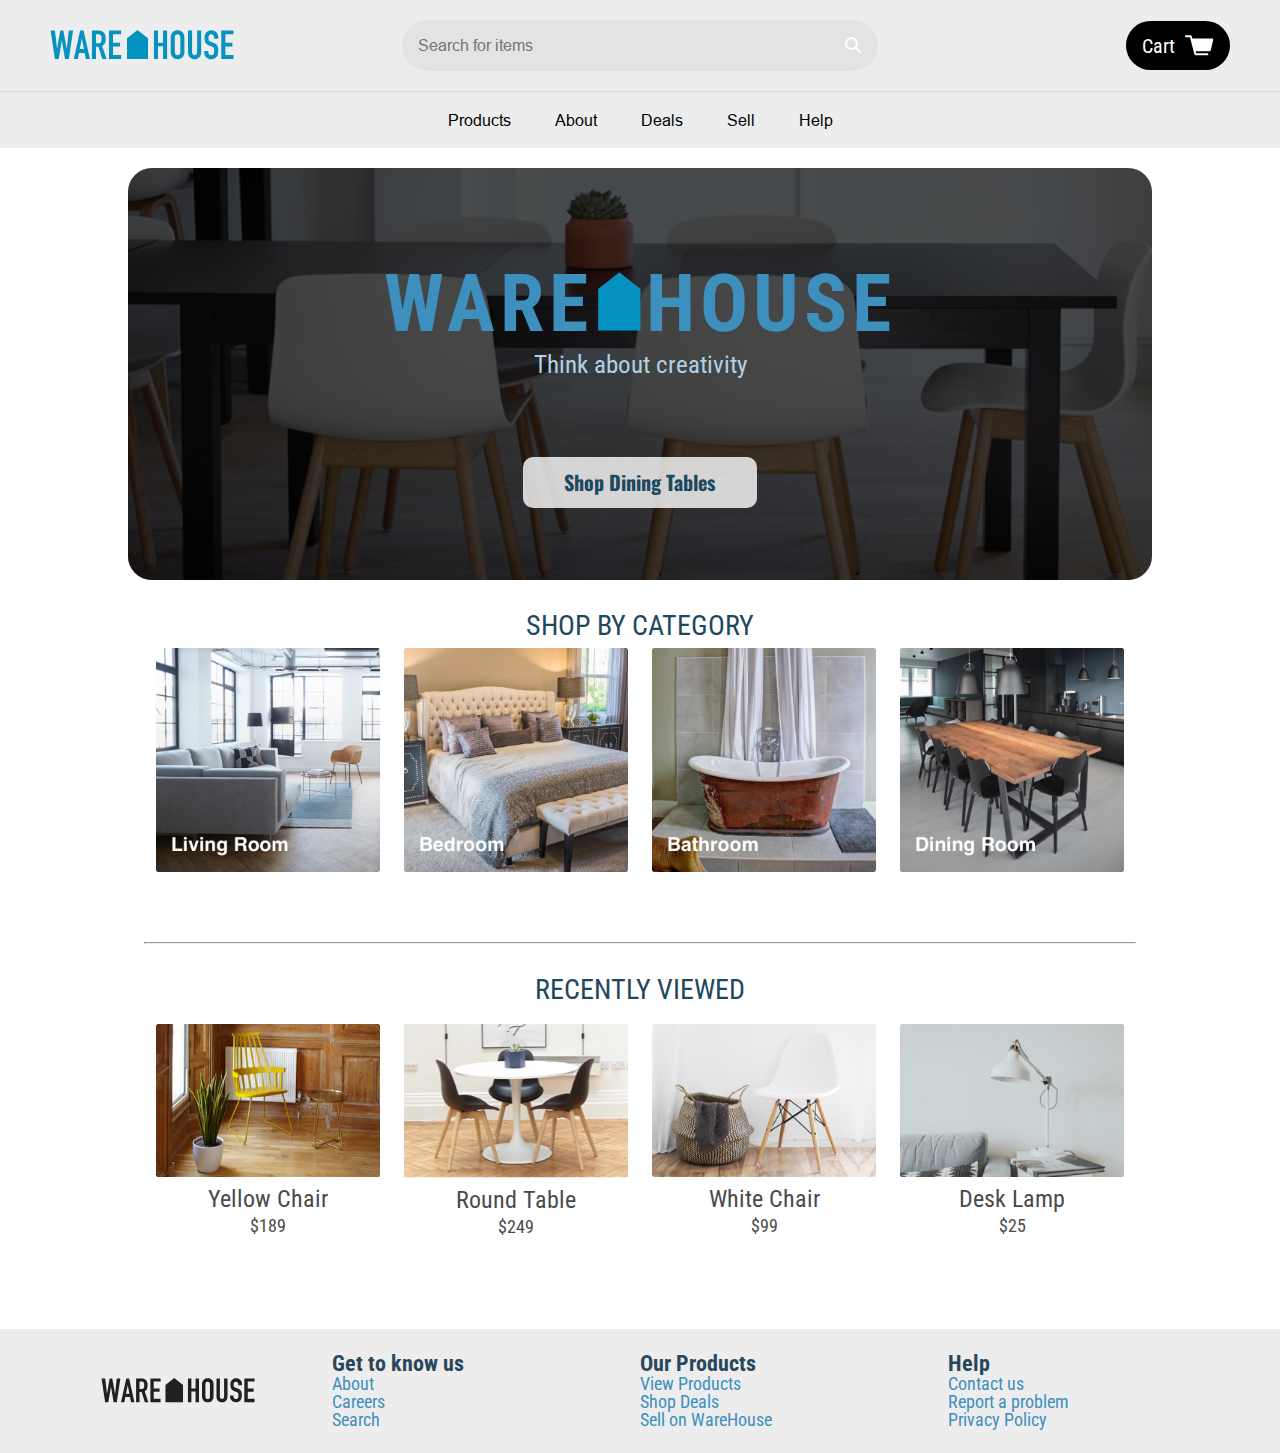
<file: index.html>
<!DOCTYPE html>
<html lang="en" dir="ltr">
   <head>
      <meta charset="utf-8">
      <title>WareHouse | Home</title>
      <!--Viewport-->
      <meta name="viewport" content="width=device-width, initial-scale=1.0">
      <!--CSS-->
      <link rel="stylesheet" type="text/css" href="resources/css/reset.css">
      <link rel="stylesheet" type="text/css" href="resources/css/base.css">
      <link rel="stylesheet" type="text/css" href="resources/css/index.css">
      <!--Fonts-->
      <link href="https://fonts.googleapis.com/css?family=PT+Serif:700" rel="stylesheet">
      <link href="https://fonts.googleapis.com/css?family=Roboto+Condensed:700" rel="stylesheet">
      <link href="https://fonts.googleapis.com/css?family=Oswald" rel="stylesheet">
   </head>
   <body>
      <!-- Header -->
      <header>
         <div role="banner" class="image-container-logo">
            <a href="index.html"><img alt="blue WareHouse logo" src="resources/img/warehouse-logo.svg"></a>
         </div>
         <div role="search" class="search-bar">
            <input aria-label="search" type="text" name="search" placeholder="Search for items">
            <a aria-label="Search Button" href="" class="icon"><img alt="search icon" src="resources/img/search.svg"></a>
         </div>
         <a href="cart.html" class="button cart">Cart <img alt="cart icon" src="resources/img/cart.svg"></a>
      </header>
      <!-- Navigation -->
      <nav aria-label="Website Navigation">
         <ul role="menu">
            <li role="menuitem"><a href="products.html">Products</a></li>
            <li role="menuitem"><a href="about.html">About</a></li>
            <li role="menuitem"><a href="deals.html">Deals</a></li>
            <li role="menuitem"><a href="sell.html">Sell</a></li>
            <li role="menuitem"><a href="help.html">Help</a></li>
         </ul>
      </nav>
      <!-- Hero Section -->
      <main>
         <article id="main-label" class="landing">
            <div class="hero">
               <div class="overlay">
                  <h1>WARE<img alt="warehouse house svg logo" class="house-logo" src="resources/img/logo-house.svg">HOUSE</h1>
                  <p role="presentation" class="description">Think about
                  <p class="changing-description"></p>
                  <div class="shop-dining">
                     <a role="button" href="" class="shop-dining-link">Shop Dining Tables</a>
                  </div>
               </div>
            </div>
         </article>
         <!-- Products Preview Section -->
         <div role="document" class="grid">
            <article aria-labelledby="main-label" class="products">
               <!-- Product Categories -->
               <h2 id="shop-by-category">SHOP BY CATEGORY</h2>
               <section aria-labelledby="shop-by-category" class="product-list categories">
                  <a href="living.html" class="product-category">
                     <div class="image-container">
                        <img alt="image of living room scene with Living Room text overlay" src="resources/img/home/living-room.jpg">
                     </div>
                  </a>
                  <a href="#" class="product-category">
                     <div class="image-container">
                        <img alt="image of bedroom scene with Bedroom text overlay" src="resources/img/home/bedroom.jpg">
                     </div>
                  </a>
                  <a href="#" class="product-category">
                     <div class="image-container">
                        <img alt="image of bathroom scene with Bathroom text overlay" src="resources/img/home/bathroom.jpg">
                     </div>
                  </a>
                  <a href="#" class="product-category">
                     <div class="image-container">
                        <img alt="image of Dining room scene with Dining Room text overlay" src="resources/img/home/dining-room.jpg">
                     </div>
                  </a>
               </section>
               <hr>
               <!-- Recently Viewed Products -->
               <h2 id="recently-viewed">RECENTLY VIEWED</h2>
               <div id="list" role="list">
                  <section aria-labelledby="recently-viewed" class="product-list">
                     <a href="#" class="product-item">
                        <div aria-describedby="description-chair" role="listitem" class="image-container">
                           <img alt="A wooden chair in a wood floor scene" src="resources/img/home/yellow-chair.jpg">
                        </div>
                        <div id="description-chair" class="description">
                           <h3>Yellow Chair</h3>
                           <span class="price">$189</span>
                        </div>
                     </a>
                     <a href="#" class="product-item">
                        <div aria-describedby="description-table" role="listitem" class="image-container">
                           <img alt="Small circular white table with black chairs" src="resources/img/home/round-table.jpg">
                        </div>
                        <div id="description-table" class="description">
                           <h3>Round Table</h3>
                           <span class="price">$249</span>
                        </div>
                     </a>
                     <a href="#" class="product-item">
                        <div aria-describedby="description-wt-chair" role="listitem" class="image-container">
                           <img alt="small rustic white chair" src="resources/img/home/white-chair.jpg">
                        </div>
                        <div id="description-wt-chair" class="description">
                           <h3>White Chair</h3>
                           <span class="price">$99</span>
                        </div>
                     </a>
                     <a href="#" class="product-item">
                        <div aria-describedby="description-lamp" role="listitem" class="image-container">
                           <img alt="small white desk lamp" src="resources/img/home/desk-lamp.jpg">
                        </div>
                        <div id="description-lamp" class="description">
                           <h3>Desk Lamp</h3>
                           <span class="price">$25</span>
                        </div>
                     </a>
                  </section>
               </div>
            </article>
         </div>
      </main>
      <footer>
  			<img class="footer-logo" alt="warehouse logo" src="resources/img/warehouse-logo-black.svg">
  			<section aria-label="footer section" class="links">
  				<h4 id="get-to-know-us">Get to know us</h4>
  				<a aria-labelledby="get-to-know-us" class="footer-link" href="about.html">About</a>
  				<a aria-labelledby="get-to-know-us" class="footer-link" href="jobs.html">Careers</a>
  				<a aria-labelledby="get-to-know-us" class="footer-link" href="#">Search</a>
  			</section>
  			<section aria-label="footer section" class="links">
  				<h4 id="our-products">Our Products</h4>
  				<a aria-labelledby="our-products" class="footer-link" href="products.html">View Products</a>
  				<a aria-labelledby="our-products" class="footer-link" href="deals.html">Shop Deals</a>
  				<a aria-labelledby="our-products" class="footer-link" href="sell.html">Sell on WareHouse</a>
  			</section>
  			<section aria-label="footer section" class="links">
  				<h4 id="help">Help</h4>
  				<a aria-labelledby="help" class="footer-link" href="contact.html">Contact us</a>
  				<a aria-labelledby="help" class="footer-link" href="contact.html">Report a problem</a>
  				<a aria-labelledby="help" class="footer-link" href="#">Privacy Policy</a>
  			</section>
  		</footer>
      <script src="resources/js/index.js"></script>
  	</body>
  </html>
</file>
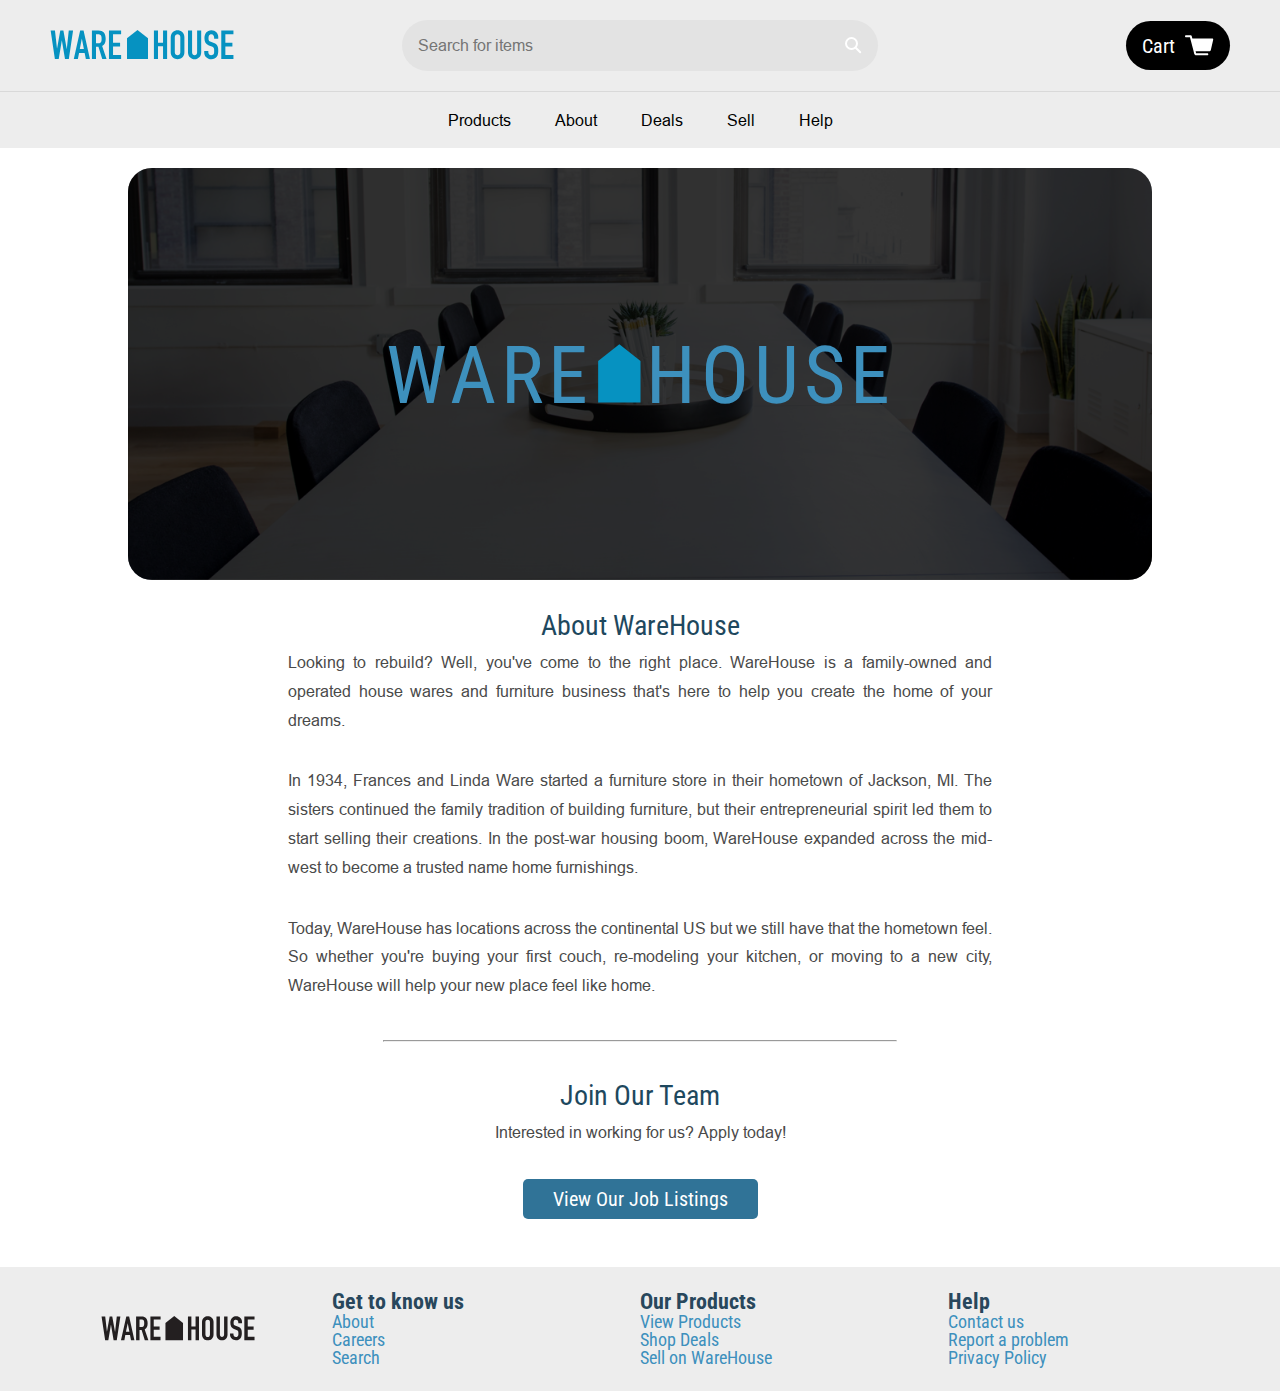
<file: about.html>
<!DOCTYPE html>
<html lang="en" dir="ltr">
   <head>
      <meta charset="utf-8">
      <title>WareHouse | About</title>
      <!--Viewport-->
      <meta name="viewport" content="width=device-width, initial-scale=1.0">
      <!--CSS-->
      <link rel="stylesheet" type="text/css" href="resources/css/reset.css">
      <link rel="stylesheet" type="text/css" href="resources/css/base.css">
      <link rel="stylesheet" type="text/css" href="resources/css/about.css">
      <!--Fonts-->
      <link href="https://fonts.googleapis.com/css?family=PT+Serif:700" rel="stylesheet">
  		<link href="https://fonts.googleapis.com/css?family=Roboto+Condensed:700" rel="stylesheet">
  		<link href="https://fonts.googleapis.com/css?family=Oswald" rel="stylesheet">
   </head>
   <body>
      <!-- Header -->
      <header>
         <div role="banner" class="image-container-logo">
            <a href="index.html"><img alt="blue WareHouse logo" src="resources/img/warehouse-logo.svg"></a>
         </div>
         <div role="search" class="search-bar">
            <input aria-label="search" type="text" name="search" placeholder="Search for items">
            <a aria-label="Search Button" href="" class="icon"><img alt="search icon" src="resources/img/search.svg"></a>
         </div>
         <a href="cart.html" class="button cart">Cart <img alt="cart icon" src="resources/img/cart.svg"></a>
      </header>
      <!-- Navigation -->
      <nav aria-label="Website Navigation">
         <ul role="menu">
            <li role="menuitem"><a href="products.html">Products</a></li>
            <li role="menuitem"><a href="about.html">About</a></li>
            <li role="menuitem"><a href="deals.html">Deals</a></li>
            <li role="menuitem"><a href="sell.html">Sell</a></li>
            <li role="menuitem"><a href="help.html">Help</a></li>
         </ul>
      </nav>
      <!-- About Section -->
      <main>
         <article class="hero">
            <div role="banner" class="overlay">
               <h1>WARE<img alt="warehouse house svg logo" class="house-logo" src="resources/img/logo-house.svg">HOUSE</h1>
            </div>
         </article>
         <article>
            <section aria-describedby="information" class="about">
               <div role="definition" id="information" class="information">
                  <h2 id="about-warehouse">About WareHouse</h2>
                  <p aria-labelledby="about-warehouse">
                     Looking to rebuild? Well, you've come to the right place. WareHouse is a family-owned and operated house wares and furniture business that's here to help you create the home of your dreams.
                  </p>
                  <p aria-labelledby="about-warehouse">
                     In 1934, Frances and Linda Ware started a furniture store in their hometown of Jackson, MI. The sisters continued the family tradition of building furniture, but their entrepreneurial spirit led them to start selling their creations. In the post-war housing
                     boom, WareHouse expanded across the mid-west to become a trusted name home furnishings.
                  </p>
                  <p aria-labelledby="about-warehouse">
                     Today, WareHouse has locations across the continental US but we still have that the hometown feel. So whether you're buying your first couch, re-modeling your kitchen, or moving to a new city, WareHouse will help your new place feel like home.
                  </p>
               </div>
            </section>
            <hr>
            <section aria-labelledby="join" class="join">
               <h2 id="join" aria-describedby="interested">Join Our Team</h2>
               <p id="interested">Interested in working for us? Apply today!</p>
               <a href="jobs.html" class="job-button-link">
                  <div role="button" class="button">View Our Job Listings</div>
               </a>
            </section>
         </article>
      </main>
      <!-- Footer -->
  		<footer>
  			<img class="footer-logo" alt="warehouse logo" src="resources/img/warehouse-logo-black.svg">
  			<section aria-label="footer section" class="links">
  				<h3 id="get-to-know-us">Get to know us</h3>
  				<a aria-labelledby="get-to-know-us" class="footer-link" href="about.html">About</a>
  				<a aria-labelledby="get-to-know-us" class="footer-link" href="jobs.html">Careers</a>
  				<a aria-labelledby="get-to-know-us" class="footer-link" href="#">Search</a>
  			</section>
  			<section aria-label="footer section" class="links">
  				<h3 id="our-products">Our Products</h3>
  				<a aria-labelledby="our-products" class="footer-link" href="products.html">View Products</a>
  				<a aria-labelledby="our-products" class="footer-link" href="deals.html">Shop Deals</a>
  				<a aria-labelledby="our-products" class="footer-link" href="sell.html">Sell on WareHouse</a>
  			</section>
  			<section aria-label="footer section" class="links">
  				<h3 id="help">Help</h3>
  				<a aria-labelledby="help" class="footer-link" href="contact.html">Contact us</a>
  				<a aria-labelledby="help" class="footer-link" href="contact.html">Report a problem</a>
  				<a aria-labelledby="help" class="footer-link" href="#">Privacy Policy</a>
  			</section>
  		</footer>
  	</body>
  </html>
</file>
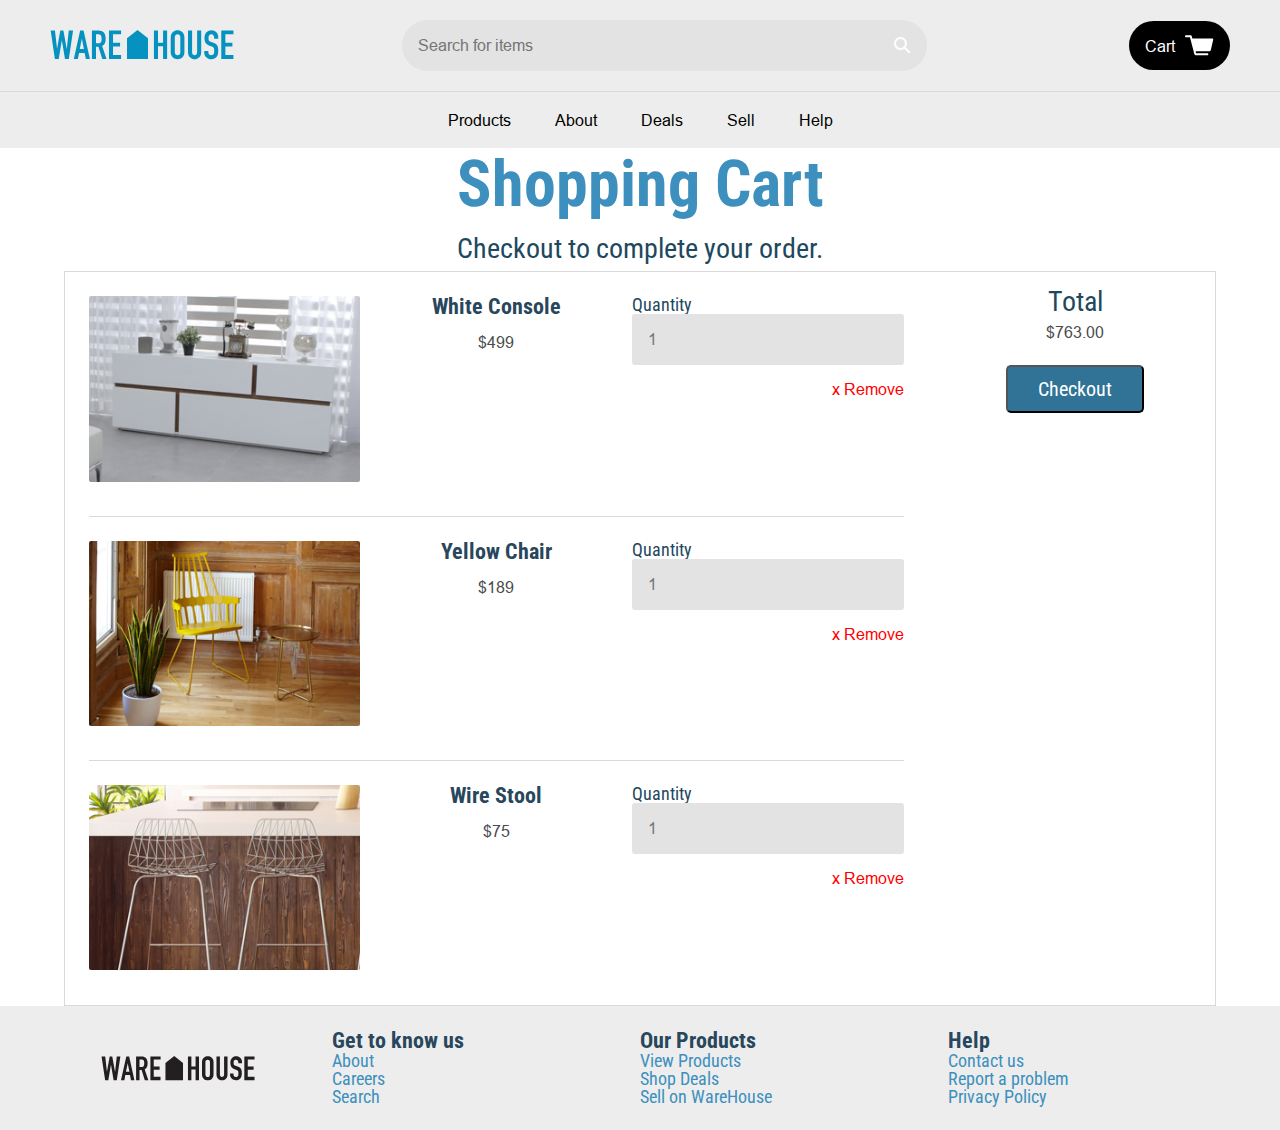
<file: cart.html>
<!DOCTYPE html>
<html lang="en" dir="ltr">
   <head>
      <meta charset="utf-8">
      <title>WareHouse | Home</title>
      <!--Viewport-->
      <meta name="viewport" content="width=device-width, initial-scale=1.0">
      <!--CSS-->
      <link rel="stylesheet" type="text/css" href="resources/css/reset.css">
      <link rel="stylesheet" type="text/css" href="resources/css/base.css">
      <link rel="stylesheet" type="text/css" href="resources/css/cart.css">
      <!--Fonts-->
      <link href="https://fonts.googleapis.com/css?family=PT+Serif:700" rel="stylesheet">
  		<link href="https://fonts.googleapis.com/css?family=Roboto+Condensed:700" rel="stylesheet">
  		<link href="https://fonts.googleapis.com/css?family=Oswald" rel="stylesheet">
   </head>
   <body>
      <!-- Header -->
      <header>
         <div role="banner" class="image-container-logo">
            <a href="index.html"><img alt="blue WareHouse logo" src="resources/img/warehouse-logo.svg"></a>
         </div>
         <div role="search" class="search-bar">
            <input aria-label="search" type="text" name="search" placeholder="Search for items">
            <a aria-label="Search Button" href="" class="icon"><img alt="search icon" src="resources/img/search.svg"></a>
         </div>
         <a href="cart.html" class="cart">Cart <img alt="cart icon" src="resources/img/cart.svg"></a>
      </header>
      <!-- Navigation -->
      <nav aria-label="Website Navigation">
         <ul role="menu">
            <li role="menuitem"><a href="products.html">Products</a></li>
            <li role="menuitem"><a href="about.html">About</a></li>
            <li role="menuitem"><a href="deals.html">Deals</a></li>
            <li role="menuitem"><a href="sell.html">Sell</a></li>
            <li role="menuitem"><a href="help.html">Help</a></li>
         </ul>
      </nav>
      <main>
         <h1 id="cart-title">Shopping Cart</h1>
         <h2 id="cart-desc">Checkout to complete your order.</h2>
         <div role="document" class="grid">
            <article aria-labelledby="cart-title" aria-describedby="cart-desc" class="products">
               <div role="grid" class="product-list-section">
                  <div role="list" class="shopping-cart">
                     <div role="listitem" class="row">
                        <div aria-describedby="console-desc-main" aria-labelledby="console-desc" class="image-container">
                           <img alt="White console in cart" src="resources/img/cart/white-console.jpg">
                        </div>
                        <div id="console-desc-main" class="description">
                           <h3 id="console-desc">White Console</h3>
                           <br>
                           <span class="price">$499</span>
                        </div>
                        <div>
                           <label for="Quantity1">Quantity</label>
                           <input type="number" name="Quantity" id="Quantity1" placeholder="1">
                           <div class="remove1">x Remove</div>
                        </div>
                     </div>
                     <div role="listitem" class="row">
                        <div aria-describedby="chair-desc-main" aria-labelledby="chair-desc" class="image-container">
                           <img alt="yellow chair in cart" src="resources/img/cart/yellow-chair.jpg">
                        </div>
                        <div id="chair-desc-main" class="description">
                           <h3 id="chair-desc">Yellow Chair</h3>
                           <br>
                           <span class="price">$189</span>
                        </div>
                        <div>
                           <label for="Quantity2">Quantity</label>
                           <input type="number" name="Quantity" id="Quantity2" placeholder="1">
                           <div class="remove2">x Remove</div>
                        </div>
                     </div>
                     <div role="listitem" class="row" id="no-border">
                        <div aria-describedby="stool-desc-main" aria-labelledby="stool-desc" class="image-container">
                           <img alt="wire stool in cart" src="resources/img/cart/wire-stool.jpg">
                        </div>
                        <div id="stool-desc-main" class="description">
                           <h3 id="stool-desc">Wire Stool</h3>
                           <br>
                           <span class="price">$75</span>
                        </div>
                        <div>
                           <label for="Quantity3">Quantity</label>
                           <input type="number" name="Quantity" id="Quantity3" placeholder="1">
                           <div role="link" class="remove3">x Remove</div>
                        </div>
                     </div>
                     <div role="listitem" class="total">
                        <div class="description">
                           <h2>Total</h2>
                           <span class="total-price">$763.00</span>
                           <button class="button">Checkout</button>
                           <br>
                        </div>
                     </div>
                  </div>
               </div>
            </article>
         </div>
      </main>
      <!-- Footer -->
  		<footer>
  			<img class="footer-logo" alt="warehouse logo" src="resources/img/warehouse-logo-black.svg">
  			<section aria-label="footer section" class="links">
  				<h3 id="get-to-know-us">Get to know us</h3>
  				<a aria-labelledby="get-to-know-us" class="footer-link" href="about.html">About</a>
  				<a aria-labelledby="get-to-know-us" class="footer-link" href="jobs.html">Careers</a>
  				<a aria-labelledby="get-to-know-us" class="footer-link" href="#">Search</a>
  			</section>
  			<section aria-label="footer section" class="links">
  				<h3 id="our-products">Our Products</h3>
  				<a aria-labelledby="our-products" class="footer-link" href="products.html">View Products</a>
  				<a aria-labelledby="our-products" class="footer-link" href="deals.html">Shop Deals</a>
  				<a aria-labelledby="our-products" class="footer-link" href="sell.html">Sell on WareHouse</a>
  			</section>
  			<section aria-label="footer section" class="links">
  				<h3 id="help">Help</h3>
  				<a aria-labelledby="help" class="footer-link" href="contact.html">Contact us</a>
  				<a aria-labelledby="help" class="footer-link" href="contact.html">Report a problem</a>
  				<a aria-labelledby="help" class="footer-link" href="#">Privacy Policy</a>
  			</section>
  		</footer>
      <script src="resources/js/cart.js"></script>
  	</body>
  </html>
</file>
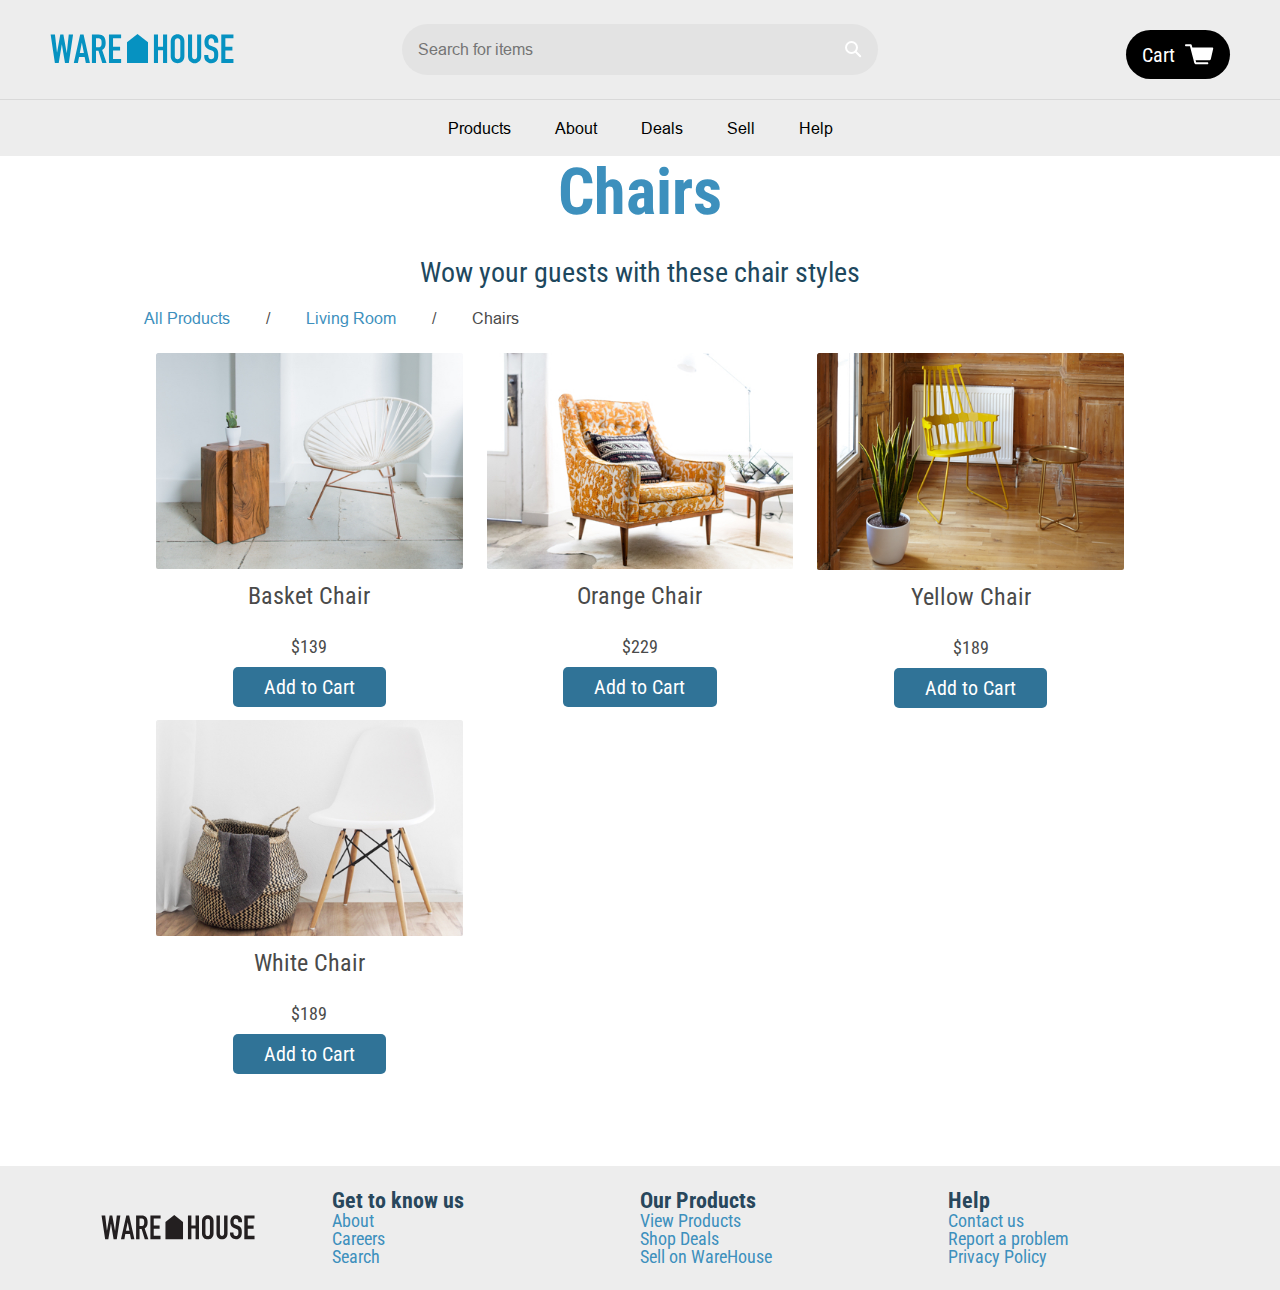
<file: chairs.html>
<!DOCTYPE html>
<html lang="en" dir="ltr">
   <head>
      <meta charset="utf-8">
      <title>WareHouse | Product</title>
      <!--Viewport-->
      <meta name="viewport" content="width=device-width, initial-scale=1.0">
      <!--CSS-->
      <link rel="stylesheet" type="text/css" href="resources/css/reset.css">
      <link rel="stylesheet" type="text/css" href="resources/css/base.css">
      <link rel="stylesheet" type="text/css" href="resources/css/product.css">
      <!--Fonts-->
      <link href="https://fonts.googleapis.com/css?family=PT+Serif:700" rel="stylesheet">
  		<link href="https://fonts.googleapis.com/css?family=Roboto+Condensed:700" rel="stylesheet">
  		<link href="https://fonts.googleapis.com/css?family=Oswald" rel="stylesheet">
   </head>
   <body>
      <!-- Header -->
      <header>
         <div role="banner" class="image-container-logo">
            <a href="index.html"><img alt="blue WareHouse logo" src="resources/img/warehouse-logo.svg"></a>
         </div>
         <div role="search" class="search-bar">
            <input aria-label="search" type="text" name="search" placeholder="Search for items">
            <a aria-label="Search Button" href="" class="icon"><img alt="search icon" src="resources/img/search.svg"></a>
         </div>
         <a href="cart.html" class="button cart">Cart <img alt="cart icon" src="resources/img/cart.svg"></a>
      </header>
      <!-- Navigation -->
      <nav aria-label="Website Navigation">
         <ul role="menu">
            <li role="menuitem"><a href="products.html">Products</a></li>
            <li role="menuitem"><a href="about.html">About</a></li>
            <li role="menuitem"><a href="deals.html">Deals</a></li>
            <li role="menuitem"><a href="sell.html">Sell</a></li>
            <li role="menuitem"><a href="help.html">Help</a></li>
         </ul>
      </nav>
      <main>
         <h1 id="chair-title">Chairs</h1>
         <h2 id="chair-desc">Wow your guests with these chair styles</h2>
         <div role="document" class="grid">
            <article class="products">
               <!-- Product Categories -->
               <div aria-labelledby="chair-title" aria-describedby="chair-desc" class="product-list-section">
                  <ul role="menu" class="breadcrumb">
                     <li role="menuitem"><a href="products.html">All Products</a></li>
                     <li role="menuitem"><a href="living.html">Living Room</a></li>
                     <li role="menuitem">Chairs</li>
                  </ul>
                  <div aria-labelledby="chair-title" aria-describedby="chair-desc" role="list" class="product-list">
                     <a href="#" class="product-item">
                        <div role="listitem" aria-labelledby="name-basket" aria-describedby="basket-description" class="image-container">
                           <img alt="basket chair" src="resources/img/chairs/basket-chair.jpg">
                        </div>
                        <div class="description" id="basket-description">
                           <h3 id="name-basket">Basket Chair</h3>
                           <span class="price">$139</span>
                           <div role="link" class="button">Add to Cart</div>
                           <!--Button can't decend anchors-->
                        </div>
                     </a>
                     <a href="#" class="product-item">
                        <div role="listitem" aria-labelledby="orange-name" aria-describedby="orange-desc" class="image-container">
                           <img alt="Orange Chair" src="resources/img/chairs/orange-chair.jpg">
                        </div>
                        <div id="orange-desc" class="description">
                           <h3 id="orange-name">Orange Chair</h3>
                           <span class="price">$229</span>
                           <div role="link" class="button">Add to Cart</div>
                        </div>
                     </a>
                     <a href="#" class="product-item">
                        <div role="listitem" aria-labelledby="yellow-name" aria-describedby="yellow-desc" class="image-container">
                           <img alt="Yellow Chair" src="resources/img/chairs/yellow-chair.jpg">
                        </div>
                        <div id="yellow-desc" class="description">
                           <h3 id="yellow-name">Yellow Chair</h3>
                           <span class="price">$189</span>
                           <div role="link" class="button">Add to Cart</div>
                        </div>
                     </a>
                     <a href="#" class="product-item">
                        <div role="listitem" aria-labelledby="wht-name" aria-describedby="wht-desc" class="image-container">
                           <img alt="Yellow Chair" src="resources/img/chairs/white-chair.jpg">
                        </div>
                        <div id="wht-desc" class="description">
                           <h3 id="wht-name">White Chair</h3>
                           <span class="price">$189</span>
                           <div role="link" class="button">Add to Cart</div>
                        </div>
                     </a>
                  </div>
               </div>
            </article>
         </div>
      </main>
      <!-- Footer -->
  		<footer>
  			<img class="footer-logo" alt="warehouse logo" src="resources/img/warehouse-logo-black.svg">
  			<section aria-label="footer section" class="links">
  				<h4 id="get-to-know-us">Get to know us</h4>
  				<a aria-labelledby="get-to-know-us" class="footer-link" href="about.html">About</a>
  				<a aria-labelledby="get-to-know-us" class="footer-link" href="jobs.html">Careers</a>
  				<a aria-labelledby="get-to-know-us" class="footer-link" href="#">Search</a>
  			</section>
  			<section aria-label="footer section" class="links">
  				<h4 id="our-products">Our Products</h4>
  				<a aria-labelledby="our-products" class="footer-link" href="products.html">View Products</a>
  				<a aria-labelledby="our-products" class="footer-link" href="deals.html">Shop Deals</a>
  				<a aria-labelledby="our-products" class="footer-link" href="sell.html">Sell on WareHouse</a>
  			</section>
  			<section aria-label="footer section" class="links">
  				<h4 id="help">Help</h4>
  				<a aria-labelledby="help" class="footer-link" href="contact.html">Contact us</a>
  				<a aria-labelledby="help" class="footer-link" href="contact.html">Report a problem</a>
  				<a aria-labelledby="help" class="footer-link" href="#">Privacy Policy</a>
  			</section>
  		</footer>
  	</body>
  </html>
</file>
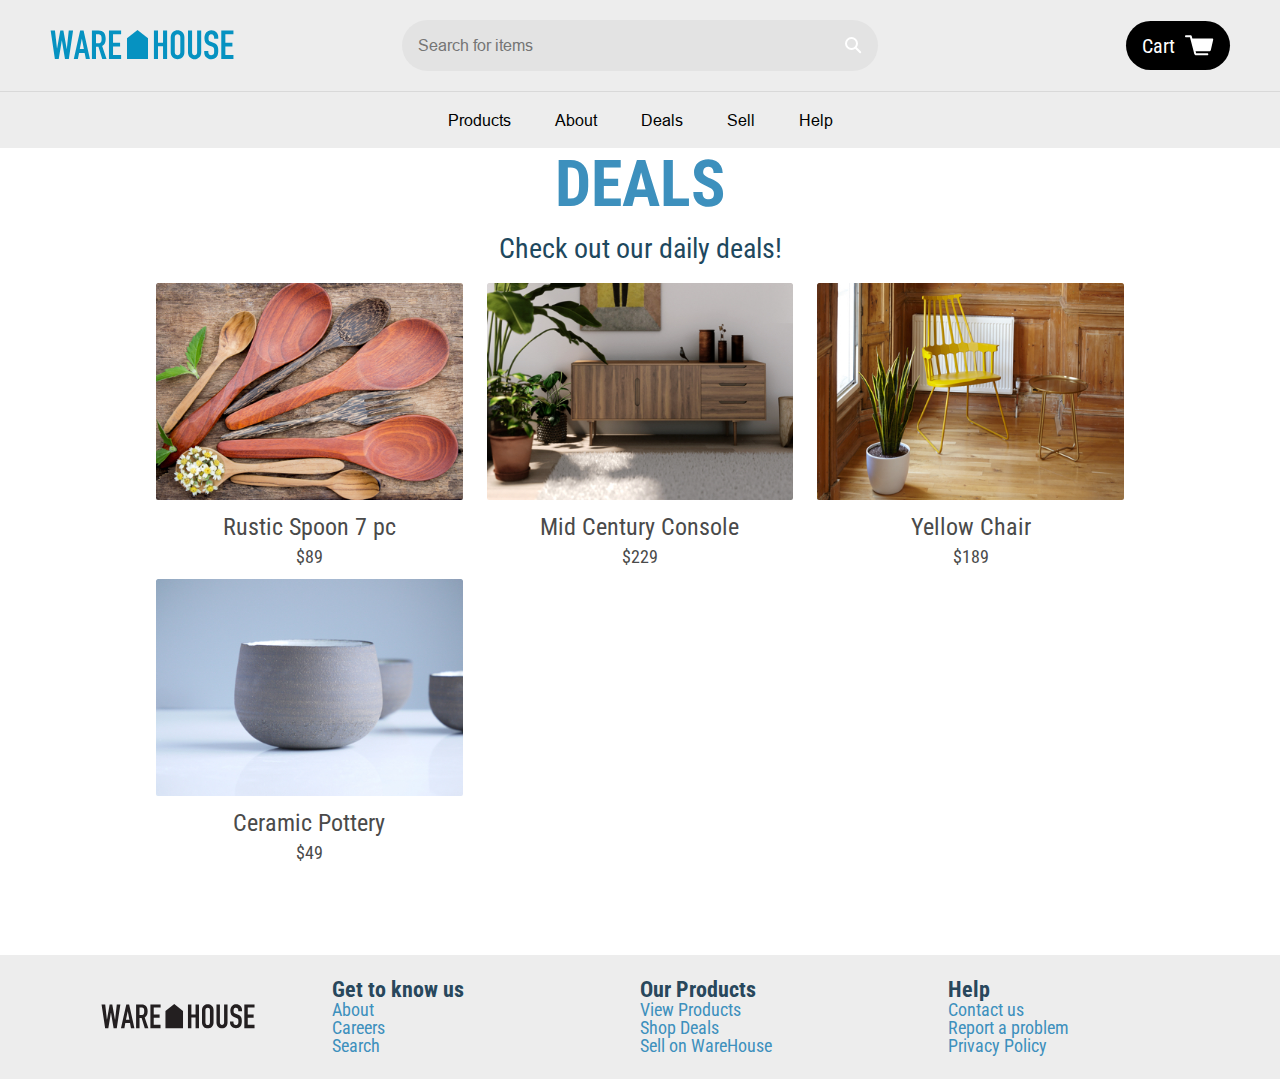
<file: deals.html>
<!DOCTYPE html>
<html lang="en" dir="ltr">
   <head>
      <meta charset="utf-8">
      <title>WareHouse | Home</title>
      <!--Viewport-->
      <meta name="viewport" content="width=device-width, initial-scale=1.0">
      <!--CSS-->
      <link rel="stylesheet" type="text/css" href="resources/css/reset.css">
      <link rel="stylesheet" type="text/css" href="resources/css/base.css">
      <link rel="stylesheet" type="text/css" href="resources/css/deals.css">
      <!--Fonts-->
      <link href="https://fonts.googleapis.com/css?family=PT+Serif:700" rel="stylesheet">
  		<link href="https://fonts.googleapis.com/css?family=Roboto+Condensed:700" rel="stylesheet">
  		<link href="https://fonts.googleapis.com/css?family=Oswald" rel="stylesheet">
   </head>
   <body>
      <!-- Header -->
      <header>
         <div role="banner" class="image-container-logo">
            <a href="index.html"><img alt="blue WareHouse logo" src="resources/img/warehouse-logo.svg"></a>
         </div>
         <div role="search" class="search-bar">
            <input aria-label="search" type="text" name="search" placeholder="Search for items">
            <a aria-label="Search Button" href="" class="icon"><img alt="search icon" src="resources/img/search.svg"></a>
         </div>
         <a href="cart.html" class="button cart">Cart <img alt="cart icon" src="resources/img/cart.svg"></a>
      </header>
      <!-- Navigation -->
      <nav aria-label="Website Navigation">
         <ul role="menu">
            <li role="menuitem"><a href="products.html">Products</a></li>
            <li role="menuitem"><a href="about.html">About</a></li>
            <li role="menuitem"><a href="deals.html">Deals</a></li>
            <li role="menuitem"><a href="sell.html">Sell</a></li>
            <li role="menuitem"><a href="help.html">Help</a></li>
         </ul>
      </nav>
      <main class="grid">
         <article class="products">
            <!-- Product Categories -->
            <div role="list" class="product-list-section">
               <h1 id="deals">DEALS</h1>
               <h2>Check out our daily deals!</h2>
               <div aria-labelledby="deals" class="product-list">
                  <a href="#" class="product-item">
                     <div role="listitem" aria-describedby="description-spoon" class="image-container">
                        <img alt="wooden spoons" src="resources/img/deals/wooden-spoons.jpg">
                     </div>
                     <div id="description-spoon" class="description">
                        <h3>Rustic Spoon 7 pc</h3>
                        <span class="price">$89</span>
                     </div>
                  </a>
                  <a  href="#" class="product-item">
                     <div role="listitem" aria-describedby="description-console"  class="image-container">
                        <img alt="midcentury console" src="resources/img/deals/midcen-console.jpg">
                     </div>
                     <div id="description-console" class="description">
                        <h3>Mid Century Console</h3>
                        <span class="price">$229</span>
                     </div>
                  </a>
                  <a href="#" class="product-item">
                     <div role="listitem" aria-describedby="description-chair" class="image-container">
                        <img alt="yellow wooden chair" src="resources/img/chairs/yellow-chair.jpg">
                     </div>
                     <div id="description-chair" class="description">
                        <h3>Yellow Chair</h3>
                        <span class="price">$189</span>
                     </div>
                  </a>
                  <a  href="#" class="product-item">
                     <div role="listitem" aria-describedby="description-pott" class="image-container">
                        <img alt="pottery" src="resources/img/deals/pottery.jpg">
                     </div>
                     <div id="description-pott" class="description">
                        <h3>Ceramic Pottery</h3>
                        <span class="price">$49</span>
                     </div>
                  </a>
               </div>
            </div>
         </article>
      </main>
      <!-- Footer -->
  		<footer>
  			<img class="footer-logo" alt="warehouse logo" src="resources/img/warehouse-logo-black.svg">
  			<section aria-label="footer section" class="links">
  				<h4 id="get-to-know-us">Get to know us</h4>
  				<a aria-labelledby="get-to-know-us" class="footer-link" href="about.html">About</a>
  				<a aria-labelledby="get-to-know-us" class="footer-link" href="jobs.html">Careers</a>
  				<a aria-labelledby="get-to-know-us" class="footer-link" href="#">Search</a>
  			</section>
  			<section aria-label="footer section" class="links">
  				<h4 id="our-products">Our Products</h4>
  				<a aria-labelledby="our-products" class="footer-link" href="products.html">View Products</a>
  				<a aria-labelledby="our-products" class="footer-link" href="deals.html">Shop Deals</a>
  				<a aria-labelledby="our-products" class="footer-link" href="sell.html">Sell on WareHouse</a>
  			</section>
  			<section aria-label="footer section" class="links">
  				<h4 id="help">Help</h4>
  				<a aria-labelledby="help" class="footer-link" href="contact.html">Contact us</a>
  				<a aria-labelledby="help" class="footer-link" href="contact.html">Report a problem</a>
  				<a aria-labelledby="help" class="footer-link" href="#">Privacy Policy</a>
  			</section>
  		</footer>
  	</body>
  </html>
</file>
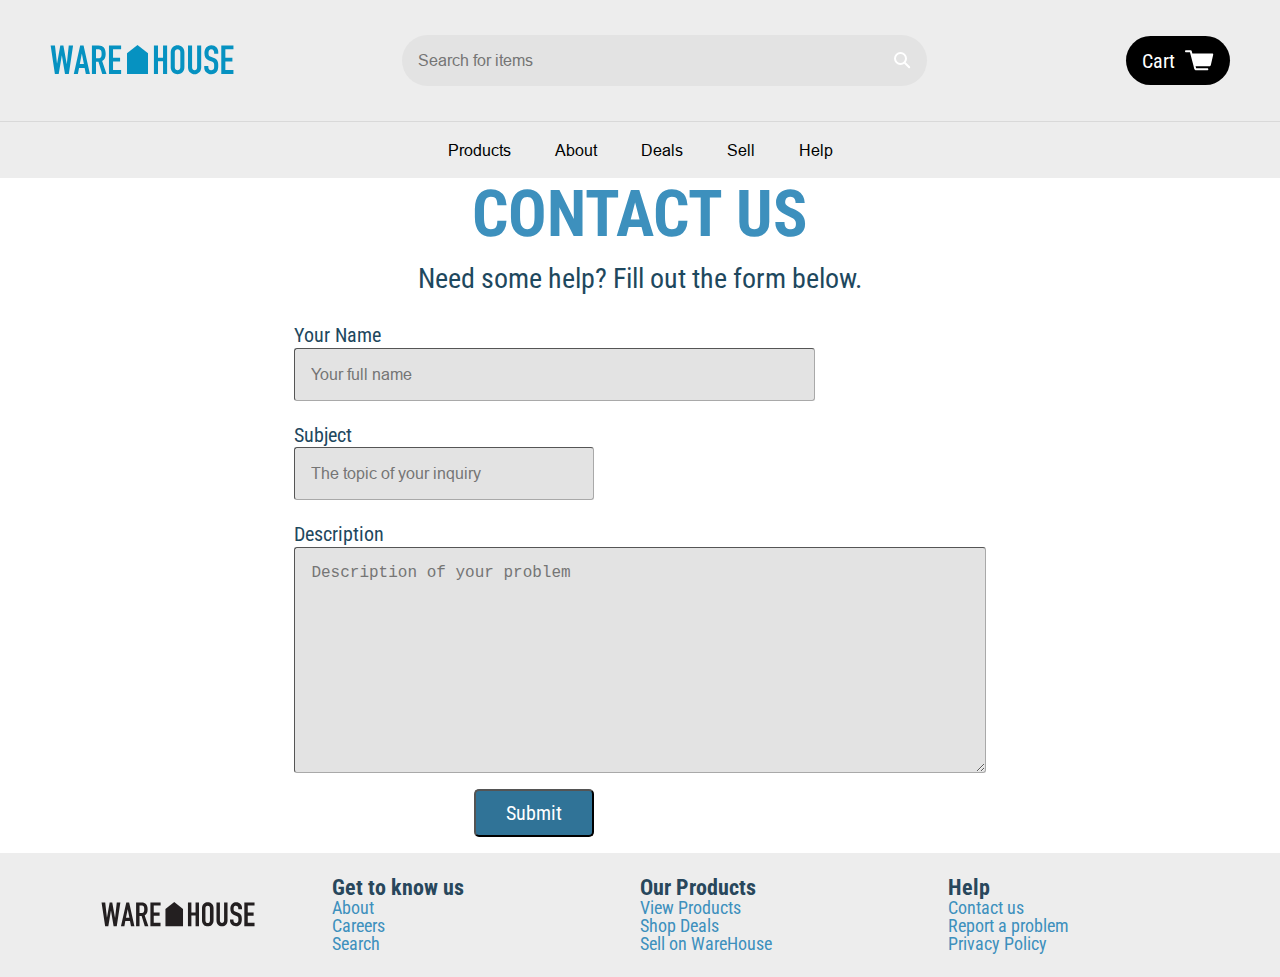
<file: help.html>
<!DOCTYPE html>
<html lang="en" dir="ltr">
   <head>
      <meta charset="utf-8">
      <title>WareHouse | Help</title>
      <!--Viewport-->
      <meta name="viewport" content="width=device-width, initial-scale=1.0">
      <!--CSS-->
      <link rel="stylesheet" type="text/css" href="resources/css/reset.css">
      <link rel="stylesheet" type="text/css" href="resources/css/base.css">
      <link rel="stylesheet" type="text/css" href="resources/css/sell.css">
      <!--Fonts-->
      <link href="https://fonts.googleapis.com/css?family=PT+Serif:700" rel="stylesheet">
  		<link href="https://fonts.googleapis.com/css?family=Roboto+Condensed:700" rel="stylesheet">
  		<link href="https://fonts.googleapis.com/css?family=Oswald" rel="stylesheet">
   </head>
   <body>
      <!-- Header -->
      <header>
         <div role="banner" class="image-container-logo">
            <a href="index.html"><img alt="blue WareHouse logo" src="resources/img/warehouse-logo.svg"></a>
         </div>
         <div role="search" class="search-bar">
            <input aria-label="search" type="text" name="search" placeholder="Search for items">
            <a aria-label="Search Button" href="" class="icon"><img alt="search icon" src="resources/img/search.svg"></a>
         </div>
         <a href="cart.html" class="button cart">Cart <img alt="cart icon" src="resources/img/cart.svg"></a>
      </header>
      <!-- Navigation -->
      <nav aria-label="Website Navigation">
         <ul role="menu">
            <li role="menuitem"><a href="products.html">Products</a></li>
            <li role="menuitem"><a href="about.html">About</a></li>
            <li role="menuitem"><a href="deals.html">Deals</a></li>
            <li role="menuitem"><a href="sell.html">Sell</a></li>
            <li role="menuitem"><a href="help.html">Help</a></li>
         </ul>
      </nav>
      <main class="grid">
         <div aria-describedby="contact-desc" aria-labelledby="contact" class="sell">
            <h1 id="contact">CONTACT US</h1>
            <h2 id="contact-desc">Need some help? Fill out the form below.</h2>
            <form aria-label="Sell a product form" aria-describedby="contact-desc">
               <div id="name" class="field">
                  <label for="name-input">Your Name</label>
                  <input id="name-input" class="input" type="text" name="name" placeholder="Your full name">
               </div>
               <div id="price" class="field">
                  <label for="subject-input">Subject</label>
                  <input id="subject-input" class="input" type="text" name="subject" placeholder="The topic of your inquiry">
               </div>
               <div  id="description" class="field">
                  <label for="desc-input">Description</label>
                  <textarea id="desc-input" class="input" name="description" placeholder="Description of your problem"></textarea>
               </div>
               <button class="button" id="submit">Submit</button>
            </form>
         </div>
      </main>
      <!-- Footer -->
  		<footer>
  			<img class="footer-logo" alt="warehouse logo" src="resources/img/warehouse-logo-black.svg">
  			<section aria-label="footer section" class="links">
  				<h3 id="get-to-know-us">Get to know us</h3>
  				<a aria-labelledby="get-to-know-us" class="footer-link" href="about.html">About</a>
  				<a aria-labelledby="get-to-know-us" class="footer-link" href="jobs.html">Careers</a>
  				<a aria-labelledby="get-to-know-us" class="footer-link" href="#">Search</a>
  			</section>
  			<section aria-label="footer section" class="links">
  				<h3 id="our-products">Our Products</h3>
  				<a aria-labelledby="our-products" class="footer-link" href="products.html">View Products</a>
  				<a aria-labelledby="our-products" class="footer-link" href="deals.html">Shop Deals</a>
  				<a aria-labelledby="our-products" class="footer-link" href="sell.html">Sell on WareHouse</a>
  			</section>
  			<section aria-label="footer section" class="links">
  				<h3 id="help">Help</h3>
  				<a aria-labelledby="help" class="footer-link" href="contact.html">Contact us</a>
  				<a aria-labelledby="help" class="footer-link" href="contact.html">Report a problem</a>
  				<a aria-labelledby="help" class="footer-link" href="#">Privacy Policy</a>
  			</section>
  		</footer>
  	</body>
  </html>
</file>
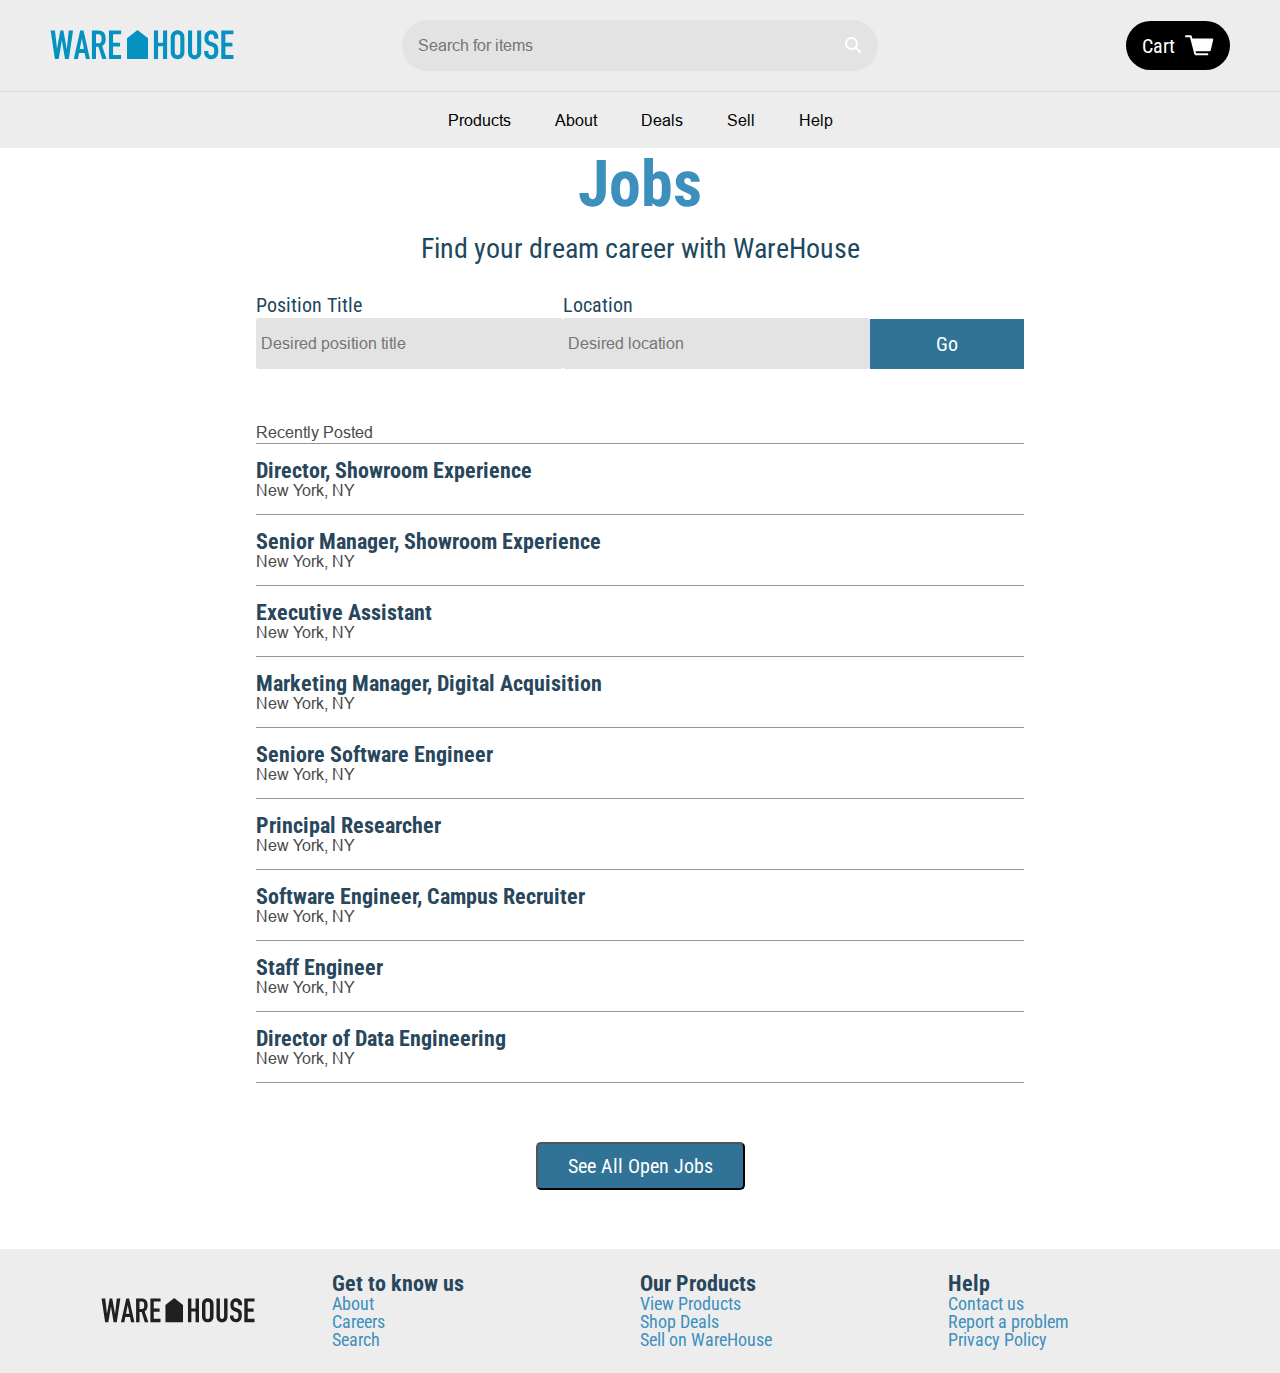
<file: jobs.html>
<!DOCTYPE html>
<html lang="en" dir="ltr">
	<head>
		<meta charset="utf-8">
		<title>WareHouse | Jobs</title>
		<!--Viewport-->
		<meta name="viewport" content="width=device-width, initial-scale=1.0">
		<!--CSS-->
		<link rel="stylesheet" type="text/css" href="resources/css/reset.css">
		<link rel="stylesheet" type="text/css" href="resources/css/base.css">
		<link rel="stylesheet" type="text/css" href="resources/css/jobs.css">
		<!--Fonts-->
		<link href="https://fonts.googleapis.com/css?family=PT+Serif:700" rel="stylesheet">
		<link href="https://fonts.googleapis.com/css?family=Roboto+Condensed:700" rel="stylesheet">
		<link href="https://fonts.googleapis.com/css?family=Oswald" rel="stylesheet">
	</head>
	<body>
		<!-- Header -->
		<header>
			<div role="banner" class="image-container-logo">
				<a href="index.html"><img alt="blue WareHouse logo" src="resources/img/warehouse-logo.svg"></a>
			</div>
			<div role="search" class="search-bar">
				<input aria-label="search" type="text" name="search" placeholder="Search for items">
				<a aria-label="Search Button" href="" class="icon"><img alt="search icon" src="resources/img/search.svg"></a>
			</div>
			<a href="cart.html" class="button cart">Cart <img alt="cart icon" src="resources/img/cart.svg"></a>
		</header>
		<!-- Navigation -->
		<nav aria-label="Website Navigation">
			<ul role="menu">
				<li role="menuitem"><a href="products.html">Products</a></li>
				<li role="menuitem"><a href="about.html">About</a></li>
				<li role="menuitem"><a href="deals.html">Deals</a></li>
				<li role="menuitem"><a href="sell.html">Sell</a></li>
				<li role="menuitem"><a href="help.html">Help</a></li>
			</ul>
		</nav>
		<!-- Job List Section -->
		<div id="main" class="jobs">
			<h1>Jobs</h1>
			<h2>Find your dream career with WareHouse</h2>
			<!-- Job Search Bar -->
			<div role="document" class="grid">
				<form>
					<div role="textbox" id="name-pos" class="field">
						<label for="pos-title">Position Title</label>
						<input id="pos-title" class="positon-input" type="text" name="name" placeholder="Desired position title">
					</div>
					<div role="textbox" id="loc-pos" class="field">
						<label for="pos-input">Location</label>
						<input id="pos-input" class="positon-input" type="text" name="location" placeholder="Desired location">
					</div>
					<a href="#" class="go-button">Go</a>
				</form>
				<!-- Recently Posted Job List -->
				<h3 id="recently-posted">Recently Posted</h3>
				<div role="list" class="job-list">
					<div role="listitem" aria-labelledby="recently-posted" aria-describedby="job-title-1" class="job">
						<h4 id="job-title-1">Director, Showroom Experience</h4>
						<span>New York, NY</span>
					</div>
					<div role="listitem"  aria-labelledby="recently-posted" aria-describedby="job-title-2" class="job">
						<h4 id="job-title-2">Senior Manager, Showroom Experience</h4>
						<span>New York, NY</span>
					</div>
					<div role="listitem"  aria-labelledby="recently-posted" aria-describedby="job-title-3" class="job">
						<h4 id="job-title-3">Executive Assistant</h4>
						<span>New York, NY</span>
					</div>
					<div role="listitem"  aria-labelledby="recently-posted" aria-describedby="job-title-4" class="job">
						<h4 id="job-title-4">Marketing Manager, Digital Acquisition</h4>
						<span>New York, NY</span>
					</div>
					<div role="listitem"  aria-labelledby="recently-posted" aria-describedby="job-title-5" class="job">
						<h4 id="job-title-5">Seniore Software Engineer</h4>
						<span>New York, NY</span>
					</div>
					<div role="listitem"  aria-labelledby="recently-posted" aria-describedby="job-title-6" class="job">
						<h4 id="job-title-6">Principal Researcher</h4>
						<span>New York, NY</span>
					</div>
					<div role="listitem"  aria-labelledby="recently-posted" aria-describedby="job-title-7" class="job">
						<h4 id="job-title-7">Software Engineer, Campus Recruiter</h4>
						<span>New York, NY</span>
					</div>
					<div role="listitem" aria-labelledby="recently-posted" aria-describedby="job-title-8" class="job">
						<h4 id="job-title-8">Staff Engineer</h4>
						<span>New York, NY</span>
					</div>
					<div role="listitem"  aria-labelledby="recently-posted" aria-describedby="job-title-9" class="job">
						<h4 id="job-title-9">Director of Data Engineering</h4>
						<span>New York, NY</span>
					</div>
				</div>
				<button class="button" id="see-all-jobs">See All Open Jobs</button>
			</div>
		</div>
		<!-- Footer -->
		<footer>
			<img class="footer-logo" alt="warehouse logo" src="resources/img/warehouse-logo-black.svg">
			<section aria-label="footer section" class="links">
				<h4 id="get-to-know-us">Get to know us</h4>
				<a aria-labelledby="get-to-know-us" class="footer-link" href="about.html">About</a>
				<a aria-labelledby="get-to-know-us" class="footer-link" href="jobs.html">Careers</a>
				<a aria-labelledby="get-to-know-us" class="footer-link" href="#">Search</a>
			</section>
			<section aria-label="footer section" class="links">
				<h4 id="our-products">Our Products</h4>
				<a aria-labelledby="our-products" class="footer-link" href="products.html">View Products</a>
				<a aria-labelledby="our-products" class="footer-link" href="deals.html">Shop Deals</a>
				<a aria-labelledby="our-products" class="footer-link" href="sell.html">Sell on WareHouse</a>
			</section>
			<section aria-label="footer section" class="links">
				<h4 id="help">Help</h4>
				<a aria-labelledby="help" class="footer-link" href="contact.html">Contact us</a>
				<a aria-labelledby="help" class="footer-link" href="contact.html">Report a problem</a>
				<a aria-labelledby="help" class="footer-link" href="#">Privacy Policy</a>
			</section>
		</footer>
	</body>
</html>
</file>
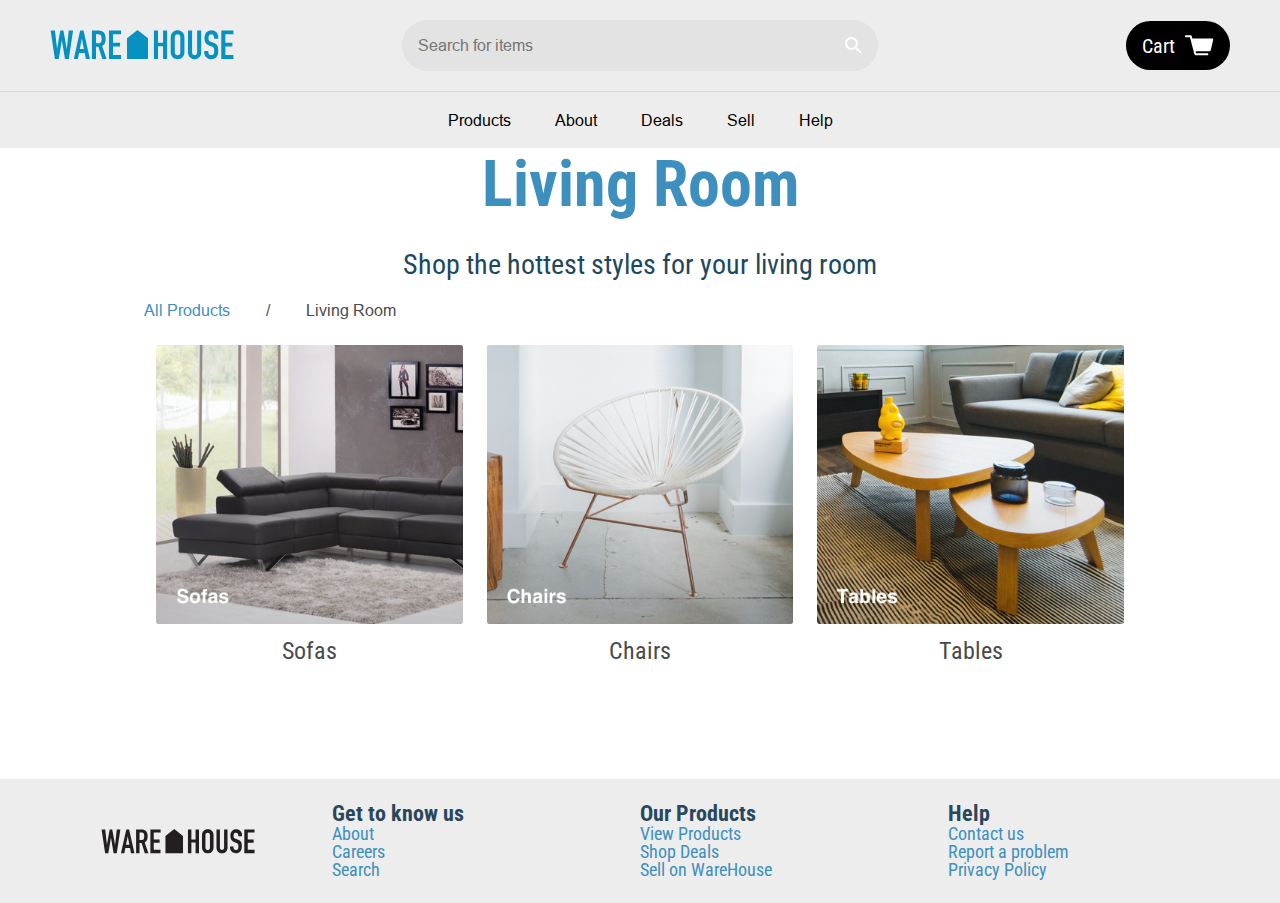
<file: living.html>
<!DOCTYPE html>
<html lang="en" dir="ltr">
   <head>
      <meta charset="utf-8">
      <title>WareHouse | Living Room</title>
      <!--Viewport-->
      <meta name="viewport" content="width=device-width, initial-scale=1.0">
      <!--CSS-->
      <link rel="stylesheet" type="text/css" href="resources/css/reset.css">
      <link rel="stylesheet" type="text/css" href="resources/css/base.css">
      <link rel="stylesheet" type="text/css" href="resources/css/living.css">
      <!--Fonts-->
      <link href="https://fonts.googleapis.com/css?family=PT+Serif:700" rel="stylesheet">
  		<link href="https://fonts.googleapis.com/css?family=Roboto+Condensed:700" rel="stylesheet">
  		<link href="https://fonts.googleapis.com/css?family=Oswald" rel="stylesheet">
   </head>
   <body>
      <!-- Header -->
      <header>
         <div role="banner" class="image-container-logo">
            <a href="index.html"><img alt="blue WareHouse logo" src="resources/img/warehouse-logo.svg"></a>
         </div>
         <div role="search" class="search-bar">
            <input aria-label="search" type="text" name="search" placeholder="Search for items">
            <a aria-label="Search Button" href="" class="icon"><img alt="search icon" src="resources/img/search.svg"></a>
         </div>
         <a href="cart.html" class="button cart">Cart <img alt="cart icon" src="resources/img/cart.svg"></a>
      </header>
      <!-- Navigation -->
      <nav aria-label="Website Navigation">
         <ul role="menu">
            <li role="menuitem"><a href="products.html">Products</a></li>
            <li role="menuitem"><a href="about.html">About</a></li>
            <li role="menuitem"><a href="deals.html">Deals</a></li>
            <li role="menuitem"><a href="sell.html">Sell</a></li>
            <li role="menuitem"><a href="help.html">Help</a></li>
         </ul>
      </nav>
      <main>
         <h1 id="living">Living Room</h1>
         <h2 id="living-desc">Shop the hottest styles for your living room</h2>
         <div role="document" class="grid">
            <article aria-labelledby="living" class="products">
               <!-- Product Categories -->
               <div aria-labelledby="living" aria-describedby="living-desc" class="product-list-section">
                  <ul role="menu" class="breadcrumb">
                     <li role="menuitem"><a href="products.html">All Products</a></li>
                     <li role="menuitem">Living Room</li>
                  </ul>
                  <div role="list" class="product-list">
                     <a href="sofas.html" class="product-item">
                        <div role="listitem" aria-labelledby="head-sofa" aria-describedby="description-sofa" class="image-container">
                           <img alt="sofas" src="resources/img/living/sofas.jpg">
                        </div>
                        <div id="description-sofa" class="description">
                           <h3 id="head-sofa">Sofas</h3>
                        </div>
                     </a>
                     <a href="chairs.html" class="product-item">
                        <div  role="listitem" aria-labelledby="head-chairs" aria-describedby="description-chairs" class="image-container">
                           <img alt="chairs" src="resources/img/living/chairs.jpg">
                        </div>
                        <div id="description-chairs" class="description">
                           <h3 id="head-chairs">Chairs</h3>
                        </div>
                     </a>
                     <a href="tables.html" class="product-item">
                        <div role="listitem" aria-labelledby="head-tables" aria-describedby="description-tabl" class="image-container">
                           <img alt="tables" src="resources/img/living/tables.jpg">
                        </div>
                        <div id="description-tabl" class="description">
                           <h3 id="head-tables">Tables</h3>
                        </div>
                     </a>
                  </div>
               </div>
            </article>
         </div>
      </main>
      <!-- Footer -->
  		<footer>
  			<img class="footer-logo" alt="warehouse logo" src="resources/img/warehouse-logo-black.svg">
  			<section aria-label="footer section" class="links">
  				<h4 id="get-to-know-us">Get to know us</h4>
  				<a aria-labelledby="get-to-know-us" class="footer-link" href="about.html">About</a>
  				<a aria-labelledby="get-to-know-us" class="footer-link" href="jobs.html">Careers</a>
  				<a aria-labelledby="get-to-know-us" class="footer-link" href="#">Search</a>
  			</section>
  			<section aria-label="footer section" class="links">
  				<h4 id="our-products">Our Products</h4>
  				<a aria-labelledby="our-products" class="footer-link" href="products.html">View Products</a>
  				<a aria-labelledby="our-products" class="footer-link" href="deals.html">Shop Deals</a>
  				<a aria-labelledby="our-products" class="footer-link" href="sell.html">Sell on WareHouse</a>
  			</section>
  			<section aria-label="footer section" class="links">
  				<h4 id="help">Help</h4>
  				<a aria-labelledby="help" class="footer-link" href="contact.html">Contact us</a>
  				<a aria-labelledby="help" class="footer-link" href="contact.html">Report a problem</a>
  				<a aria-labelledby="help" class="footer-link" href="#">Privacy Policy</a>
  			</section>
  		</footer>
  	</body>
  </html>
</file>
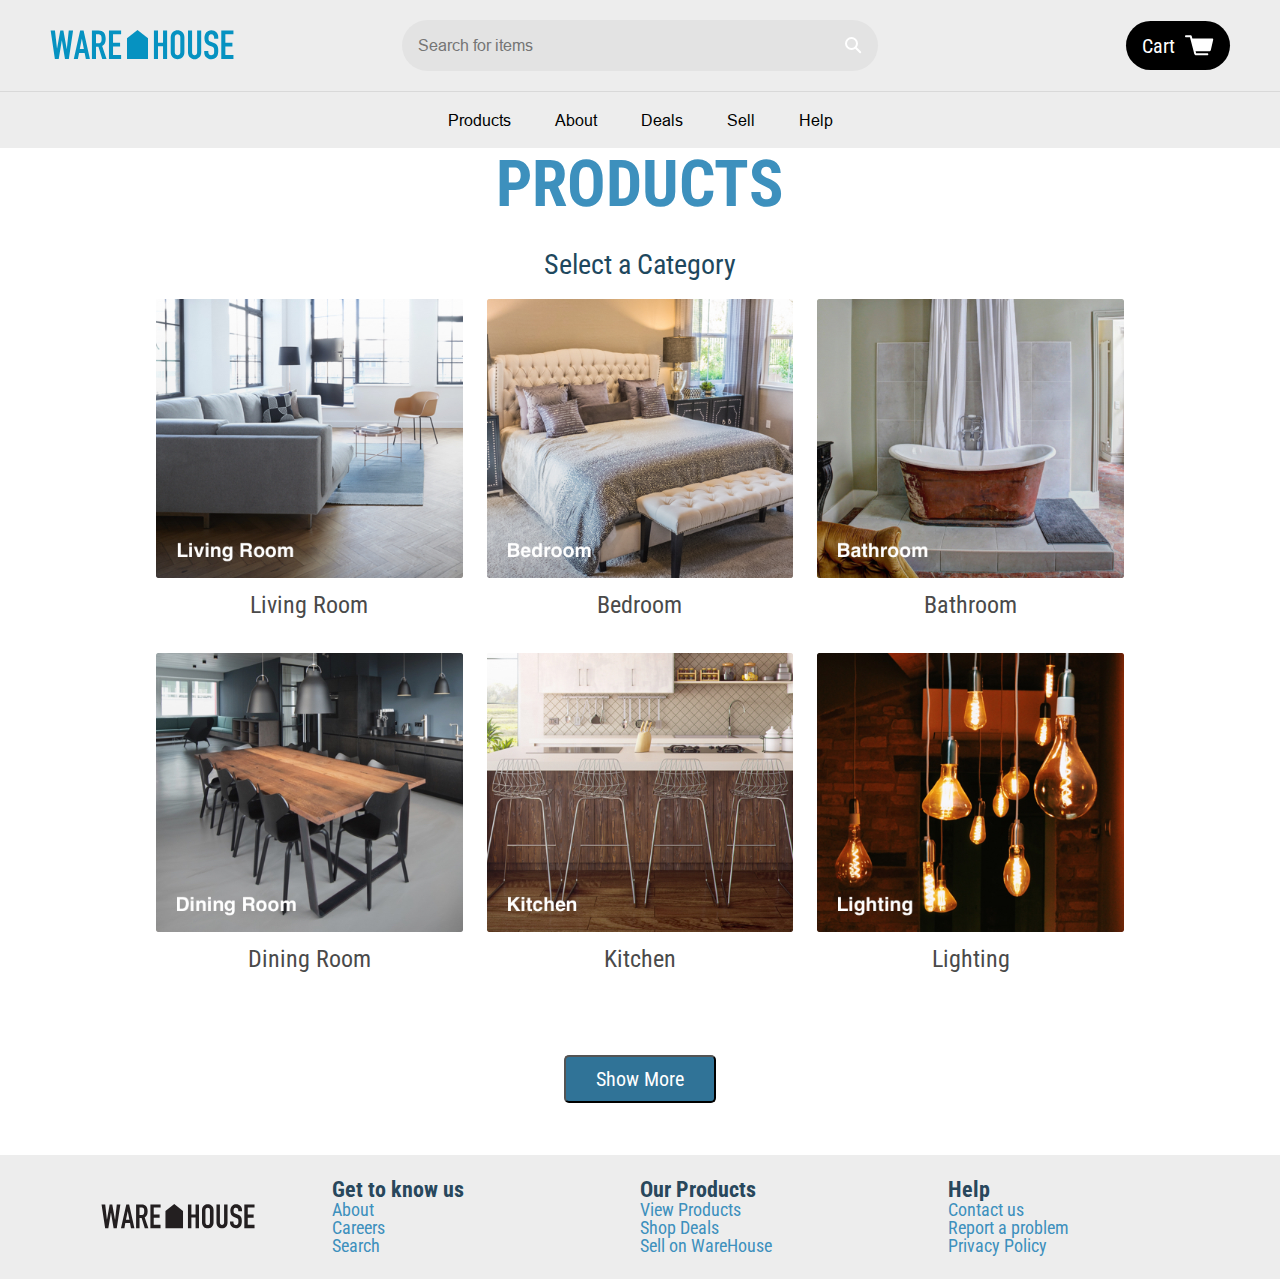
<file: products.html>
<!DOCTYPE html>
<html lang="en" dir="ltr">
   <head>
      <meta charset="utf-8">
      <title>WareHouse | Products</title>
      <!--Viewport-->
      <meta name="viewport" content="width=device-width, initial-scale=1.0">
      <!--CSS-->
      <link rel="stylesheet" type="text/css" href="resources/css/reset.css">
      <link rel="stylesheet" type="text/css" href="resources/css/base.css">
      <link rel="stylesheet" type="text/css" href="resources/css/products.css">
      <!--Fonts-->
      <link href="https://fonts.googleapis.com/css?family=PT+Serif:700" rel="stylesheet">
      <link href="https://fonts.googleapis.com/css?family=Roboto+Condensed:700" rel="stylesheet">
      <link href="https://fonts.googleapis.com/css?family=Oswald" rel="stylesheet">
   </head>
   <body>
      <!-- Header -->
      <header>
         <div role="banner" class="image-container-logo">
            <a href="index.html"><img alt="blue WareHouse logo" src="resources/img/warehouse-logo.svg"></a>
         </div>
         <div role="search" class="search-bar">
            <input aria-label="search" type="text" name="search" placeholder="Search for items">
            <a aria-label="Search Button" href="" class="icon"><img alt="search icon" src="resources/img/search.svg"></a>
         </div>
         <a href="cart.html" class="button cart">Cart <img alt="cart icon" src="resources/img/cart.svg"></a>
      </header>
      <!-- Navigation -->
      <nav aria-label="Website Navigation">
         <ul role="menu">
            <li role="menuitem"><a href="products.html">Products</a></li>
            <li role="menuitem"><a href="about.html">About</a></li>
            <li role="menuitem"><a href="deals.html">Deals</a></li>
            <li role="menuitem"><a href="sell.html">Sell</a></li>
            <li role="menuitem"><a href="help.html">Help</a></li>
         </ul>
      </nav>
      <main class="grid">
         <div role="document" class="products">
            <!-- Categories -->
            <article class="product-list-section">
               <h1 id="products">PRODUCTS</h1>
               <h2 id="category">Select a Category</h2>
               <div role="list" aria-labelledby="products" class="product-list">
                  <a  href="living.html" class="product-item">
                     <div aria-describedby="description-living" aria-labelledby="category" role="listitem" class="image-container">
                        <img alt="living room scene" src="resources/img/products/living-room.jpg">
                     </div>
                     <div id="description-living" class="description">
                        <h3>Living Room</h3>
                     </div>
                  </a>
                  <a  href="#" class="product-item">
                     <div aria-describedby="description-bed" aria-labelledby="category" role="listitem" class="image-container">
                        <img alt="bedroom scene" src="resources/img/products/bedroom.jpg">
                     </div>
                     <div id="description-bed" class="description">
                        <h3>Bedroom</h3>
                     </div>
                  </a>
                  <a  href="#" class="product-item">
                     <div aria-describedby="description-bath" aria-labelledby="category" role="listitem" class="image-container">
                        <img alt="bathroom scene" src="resources/img/products/bathroom.jpg">
                     </div>
                     <div id="description-bath" class="description">
                        <h3>Bathroom</h3>
                     </div>
                  </a>
                  <a  href="#" class="product-item">
                     <div aria-describedby="description-din" aria-labelledby="category" role="listitem" class="image-container">
                        <img alt="dining room scene" src="resources/img/products/dining-room.jpg">
                     </div>
                     <div id="description-din" class="description">
                        <h3>Dining Room</h3>
                     </div>
                  </a>
                  <a  href="#" class="product-item">
                     <div aria-describedby="description-kitc" aria-labelledby="category" role="listitem" class="image-container">
                        <img alt="kitchen scene" src="resources/img/products/kitchen.jpg">
                     </div>
                     <div id="description-kitc" class="description">
                        <h3>Kitchen</h3>
                     </div>
                  </a>
                  <a  href="#" class="product-item ">
                     <div aria-describedby="description-lamp" aria-labelledby="category" role="listitem" class="image-container">
                        <img alt="lamps and lights" src="resources/img/products/lighting.jpg">
                     </div>
                     <div id="description-lamp" class="description">
                        <h3>Lighting</h3>
                     </div>
                  </a>
                  <a  href="#" class="product-item initial-hidden">
                     <div aria-describedby="description-off" aria-labelledby="category" role="listitem" class="image-container">
                        <img alt="office scene" src="resources/img/products/office.jpg">
                     </div>
                     <div id="description-off" class="description">
                        <h3>Office + Storage</h3>
                     </div>
                  </a>
                  <a  href="#" class="product-item initial-hidden">
                     <div aria-describedby="description-pat" aria-labelledby="category" role="listitem" class="image-container">
                        <img alt="outdoor patio scene" src="resources/img/products/patio.jpg">
                     </div>
                     <div id="description-pat" class="description">
                        <h3>Patio</h3>
                     </div>
                  </a>
                  <a  href="#" class="product-item initial-hidden">
                     <div aria-describedby="description-tool" aria-labelledby="category" role="listitem" class="image-container">
                        <img alt="tools" src="resources/img/products/tools.jpg">
                     </div>
                     <div id="description-tool" class="description">
                        <h3>Tools</h3>
                     </div>
                  </a>
               </div>
               <div aria-labelledby="view-button" class="button-container">
                  <button role="link" id="view-button" class="view-button">Show More</button>
               </div>
            </article>
         </div>
      </main>
      <!-- Footer -->
  		<footer>
  			<img class="footer-logo" alt="warehouse logo" src="resources/img/warehouse-logo-black.svg">
  			<section aria-label="footer section" class="links">
  				<h4 id="get-to-know-us">Get to know us</h4>
  				<a aria-labelledby="get-to-know-us" class="footer-link" href="about.html">About</a>
  				<a aria-labelledby="get-to-know-us" class="footer-link" href="jobs.html">Careers</a>
  				<a aria-labelledby="get-to-know-us" class="footer-link" href="#">Search</a>
  			</section>
  			<section aria-label="footer section" class="links">
  				<h4 id="our-products">Our Products</h4>
  				<a aria-labelledby="our-products" class="footer-link" href="products.html">View Products</a>
  				<a aria-labelledby="our-products" class="footer-link" href="deals.html">Shop Deals</a>
  				<a aria-labelledby="our-products" class="footer-link" href="sell.html">Sell on WareHouse</a>
  			</section>
  			<section aria-label="footer section" class="links">
  				<h4 id="help">Help</h4>
  				<a aria-labelledby="help" class="footer-link" href="contact.html">Contact us</a>
  				<a aria-labelledby="help" class="footer-link" href="contact.html">Report a problem</a>
  				<a aria-labelledby="help" class="footer-link" href="#">Privacy Policy</a>
  			</section>
  		</footer>
      <script src="resources/js/products.js"></script>
  	</body>
  </html>
</file>
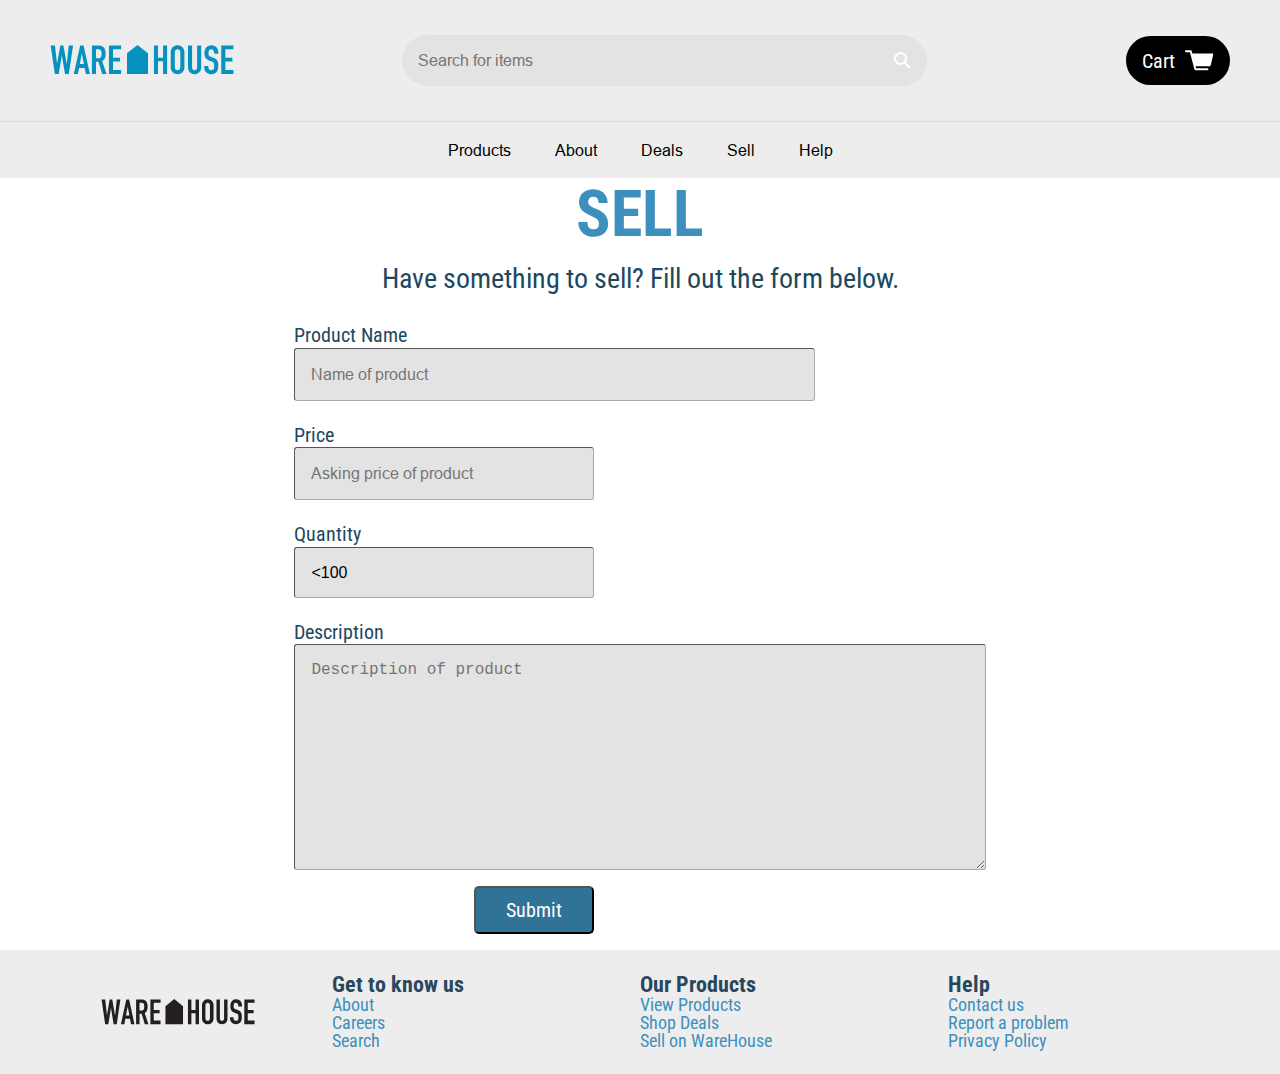
<file: sell.html>
<!DOCTYPE html>
<html lang="en" dir="ltr">
   <head>
      <meta charset="utf-8">
      <title>WareHouse | Sell</title>
      <!--Viewport-->
      <meta name="viewport" content="width=device-width, initial-scale=1.0">
      <!--CSS-->
      <link rel="stylesheet" type="text/css" href="resources/css/reset.css">
      <link rel="stylesheet" type="text/css" href="resources/css/base.css">
      <link rel="stylesheet" type="text/css" href="resources/css/sell.css">
      <!--Fonts-->
      <link href="https://fonts.googleapis.com/css?family=PT+Serif:700" rel="stylesheet">
      <link href="https://fonts.googleapis.com/css?family=Roboto+Condensed:700" rel="stylesheet">
      <link href="https://fonts.googleapis.com/css?family=Oswald" rel="stylesheet">
   </head>
   <body>
      <!-- Header -->
      <header>
         <div role="banner" class="image-container-logo">
            <a href="index.html"><img alt="blue WareHouse logo" src="resources/img/warehouse-logo.svg"></a>
         </div>
         <div role="search" class="search-bar">
            <input aria-label="search" type="text" name="search" placeholder="Search for items">
            <a aria-label="Search Button" href="" class="icon"><img alt="search icon" src="resources/img/search.svg"></a>
         </div>
         <a href="cart.html" class="button cart">Cart <img alt="cart icon" src="resources/img/cart.svg"></a>
      </header>
      <!-- Navigation -->
      <nav aria-label="Website Navigation">
         <ul role="menu">
            <li role="menuitem"><a href="products.html">Products</a></li>
            <li role="menuitem"><a href="about.html">About</a></li>
            <li role="menuitem"><a href="deals.html">Deals</a></li>
            <li role="menuitem"><a href="sell.html">Sell</a></li>
            <li role="menuitem"><a href="help.html">Help</a></li>
         </ul>
      </nav>
      <main class="grid">
         <div aria-describedby="sell-desc" aria-labelledby="sell" class="sell">
            <h1 id="sell">SELL</h1>
            <h2 id="sell-desc">Have something to sell? Fill out the form below.</h2>
            <form aria-label="Sell a product form" aria-describedby="sell-desc">
               <div role="textbox" id="name" class="field">
                  <label for="name-input">Product Name</label>
                  <input class="input" type="text" name="name-input" id="name-input" placeholder="Name of product">
               </div>
               <div role="textbox" id="price" class="field">
                  <label for="price-input">Price</label>
                  <input class="input" type="number" name="price" id="price-input" placeholder="Asking price of product">
               </div>
               <div role="textbox" id="quantity" class="field">
                  <label id="quantity-label" for="quantity-input">Quantity</label>
                  <select class="input" id="quantity-input" name="quantity-input">
                     <option value="100">&lt;100</option>
                     <option value="200">100-200</option>
                     <option value="300">200-300</option>
                     <option value="400">300-400</option>
                     <option value="500">>500</option>
                  </select>
               </div>
               <div  role="textbox" id="description" class="field">
                  <label for="text-description">Description</label>
                  <textarea id="text-description" class="input" name="description" placeholder="Description of product"></textarea>
               </div>
               <button class="button" id="submit">Submit</button>
            </form>
         </div>
      </main>
      <!-- Footer -->
  		<footer>
  			<img class="footer-logo" alt="warehouse logo" src="resources/img/warehouse-logo-black.svg">
  			<section aria-label="footer section" class="links">
  				<h3 id="get-to-know-us">Get to know us</h3>
  				<a aria-labelledby="get-to-know-us" class="footer-link" href="about.html">About</a>
  				<a aria-labelledby="get-to-know-us" class="footer-link" href="jobs.html">Careers</a>
  				<a aria-labelledby="get-to-know-us" class="footer-link" href="#">Search</a>
  			</section>
  			<section aria-label="footer section" class="links">
  				<h3 id="our-products">Our Products</h3>
  				<a aria-labelledby="our-products" class="footer-link" href="products.html">View Products</a>
  				<a aria-labelledby="our-products" class="footer-link" href="deals.html">Shop Deals</a>
  				<a aria-labelledby="our-products" class="footer-link" href="sell.html">Sell on WareHouse</a>
  			</section>
  			<section aria-label="footer section" class="links">
  				<h3 id="help">Help</h3>
  				<a aria-labelledby="help" class="footer-link" href="contact.html">Contact us</a>
  				<a aria-labelledby="help" class="footer-link" href="contact.html">Report a problem</a>
  				<a aria-labelledby="help" class="footer-link" href="#">Privacy Policy</a>
  			</section>
  		</footer>
  	</body>
  </html>
</file>
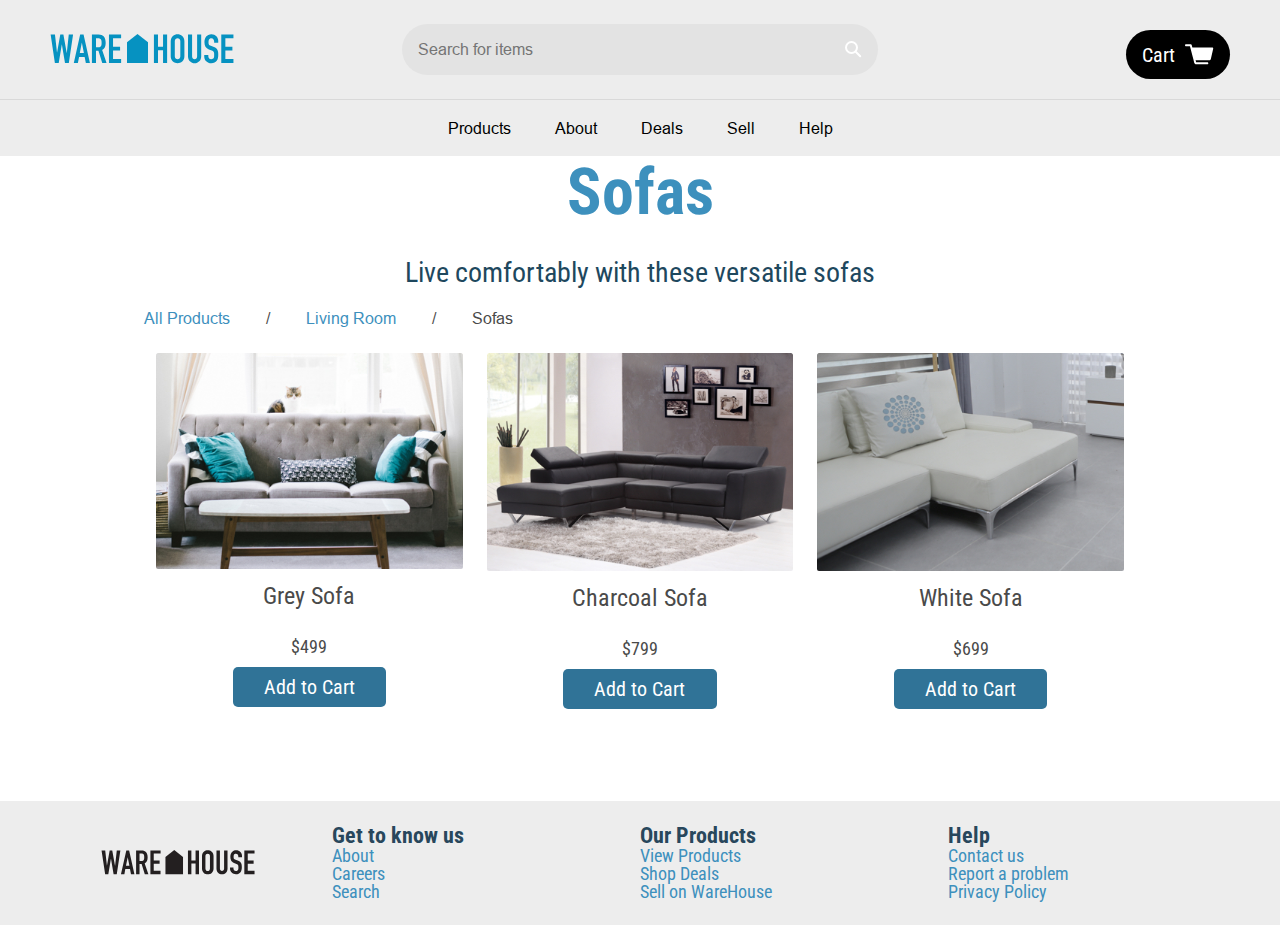
<file: sofas.html>
<!DOCTYPE html>
<html lang="en" dir="ltr">
   <head>
      <meta charset="utf-8">
      <title>WareHouse | Product</title>
      <!--Viewport-->
      <meta name="viewport" content="width=device-width, initial-scale=1.0">
      <!--CSS-->
      <link rel="stylesheet" type="text/css" href="resources/css/reset.css">
      <link rel="stylesheet" type="text/css" href="resources/css/base.css">
      <link rel="stylesheet" type="text/css" href="resources/css/product.css">
      <!--Fonts-->
      <link href="https://fonts.googleapis.com/css?family=PT+Serif:700" rel="stylesheet">
      <link href="https://fonts.googleapis.com/css?family=Roboto+Condensed:700" rel="stylesheet">
      <link href="https://fonts.googleapis.com/css?family=Oswald" rel="stylesheet">
   </head>
   <body>
      <!-- Header -->
      <header>
         <div role="banner" class="image-container-logo">
            <a href="index.html"><img alt="blue WareHouse logo" src="resources/img/warehouse-logo.svg"></a>
         </div>
         <div role="search" class="search-bar">
            <input aria-label="search" type="text" name="search" placeholder="Search for items">
            <a aria-label="Search Button" href="" class="icon"><img alt="search icon" src="resources/img/search.svg"></a>
         </div>
         <a href="cart.html" class="button cart">Cart <img alt="cart icon" src="resources/img/cart.svg"></a>
      </header>
      <!-- Navigation -->
      <nav aria-label="Website Navigation">
         <ul role="menu">
            <li role="menuitem"><a href="products.html">Products</a></li>
            <li role="menuitem"><a href="about.html">About</a></li>
            <li role="menuitem"><a href="deals.html">Deals</a></li>
            <li role="menuitem"><a href="sell.html">Sell</a></li>
            <li role="menuitem"><a href="help.html">Help</a></li>
         </ul>
      </nav>
      <main>
         <h1 id="sofa-title">Sofas</h1>
         <h2 id="sofa-desc">Live comfortably with these versatile sofas</h2>
         <div role="document" class="grid">
            <article class="products">
               <!-- Product Categories -->
               <div aria-labelledby="sofa-title" aria-describedby="sofa-desc" class="product-list-section">
                  <ul role="menu" class="breadcrumb">
                     <li role="menuitem"><a href="products.html">All Products</a></li>
                     <li role="menuitem"><a href="living.html">Living Room</a></li>
                     <li role="menuitem">Sofas</li>
                  </ul>
                  <div aria-labelledby="sofa-title" aria-describedby="sofa-desc" role="list" class="product-list">
                     <a href="#" class="product-item">
                        <div role="listitem" aria-labelledby="desc-name" aria-describedby="sofa-description" class="image-container">
                           <img alt="grey colored sofa" src="resources/img/sofas/grey-sofa.jpg">
                        </div>
                        <div class="description" id="sofa-description">
                           <h3 id="desc-name">Grey Sofa</h3>
                           <span class="price">$499</span>
                           <div role="link" class="button">Add to Cart</div>
                           <!--Button can't decent anchors-->
                        </div>
                     </a>
                     <a href="#" class="product-item">
                        <div role="listitem" aria-labelledby="charsofa-name" aria-describedby="charsofa-desc" class="image-container">
                           <img alt="charcoal colored sofa" src="resources/img/sofas/charcoal-sofa.jpg">
                        </div>
                        <div id="charsofa-desc" class="description">
                           <h3 id="charsofa-name">Charcoal Sofa</h3>
                           <span class="price">$799</span>
                           <div role="link" class="button">Add to Cart</div>
                        </div>
                     </a>
                     <a href="#" class="product-item">
                        <div role="listitem" aria-labelledby="whtsofa-name" aria-describedby="whtsofa-desc" class="image-container">
                           <img alt="White Sofa" src="resources/img/sofas/white-sofa.jpg">
                        </div>
                        <div id="whtsofa-desc" class="description">
                           <h3 id="whtsofa-name">White Sofa</h3>
                           <span class="price">$699</span>
                           <div role="link" class="button">Add to Cart</div>
                        </div>
                     </a>
                  </div>
               </div>
            </article>
         </div>
      </main>
      <!-- Footer -->
  		<footer>
  			<img class="footer-logo" alt="warehouse logo" src="resources/img/warehouse-logo-black.svg">
  			<section aria-label="footer section" class="links">
  				<h4 id="get-to-know-us">Get to know us</h4>
  				<a aria-labelledby="get-to-know-us" class="footer-link" href="about.html">About</a>
  				<a aria-labelledby="get-to-know-us" class="footer-link" href="jobs.html">Careers</a>
  				<a aria-labelledby="get-to-know-us" class="footer-link" href="#">Search</a>
  			</section>
  			<section aria-label="footer section" class="links">
  				<h4 id="our-products">Our Products</h4>
  				<a aria-labelledby="our-products" class="footer-link" href="products.html">View Products</a>
  				<a aria-labelledby="our-products" class="footer-link" href="deals.html">Shop Deals</a>
  				<a aria-labelledby="our-products" class="footer-link" href="sell.html">Sell on WareHouse</a>
  			</section>
  			<section aria-label="footer section" class="links">
  				<h4 id="help">Help</h4>
  				<a aria-labelledby="help" class="footer-link" href="contact.html">Contact us</a>
  				<a aria-labelledby="help" class="footer-link" href="contact.html">Report a problem</a>
  				<a aria-labelledby="help" class="footer-link" href="#">Privacy Policy</a>
  			</section>
  		</footer>
  	</body>
  </html>
</file>
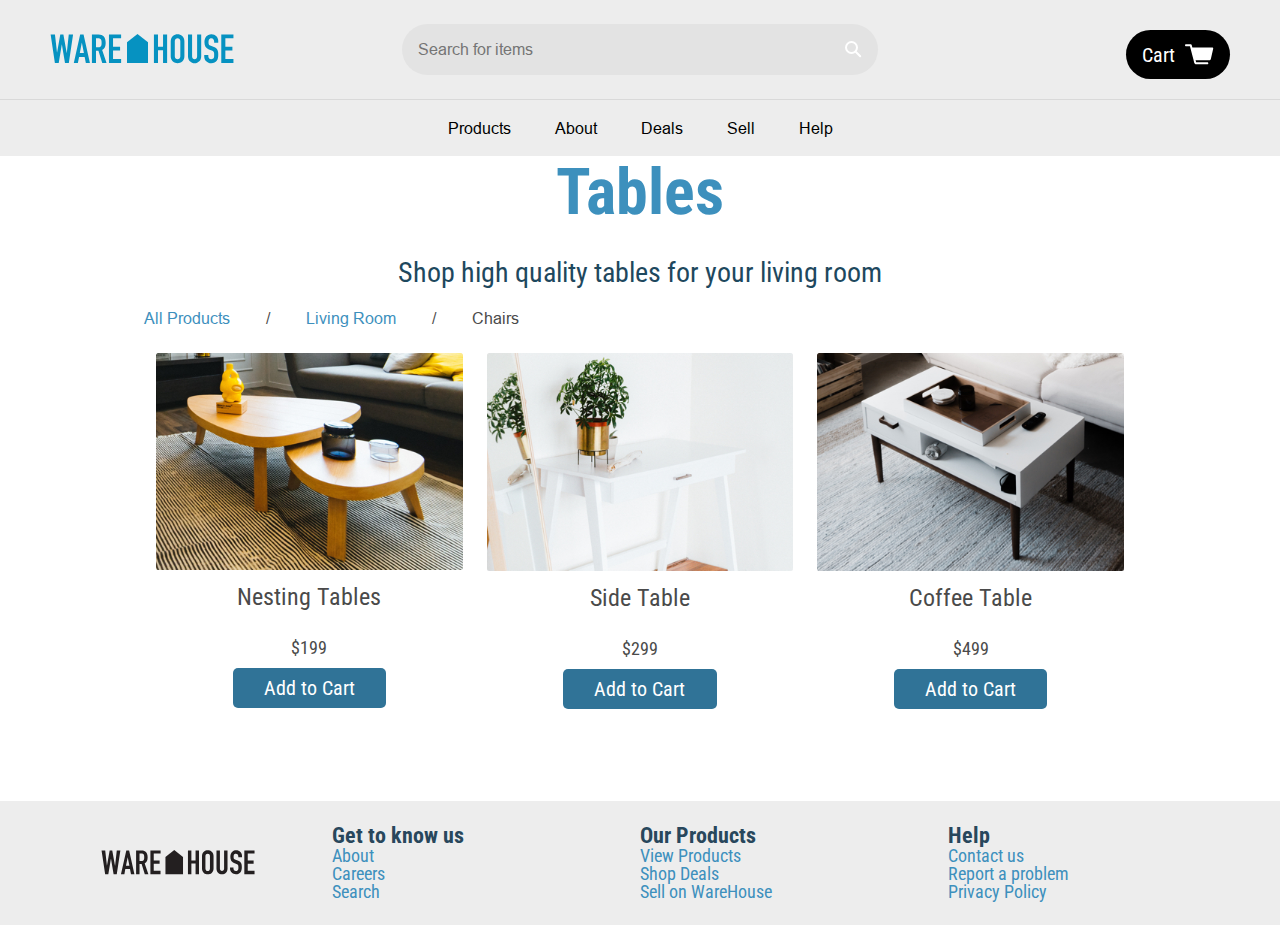
<file: tables.html>
<!DOCTYPE html>
<html lang="en" dir="ltr">
   <head>
      <meta charset="utf-8">
      <title>WareHouse | Product</title>
      <!--Viewport-->
      <meta name="viewport" content="width=device-width, initial-scale=1.0">
      <!--CSS-->
      <link rel="stylesheet" type="text/css" href="resources/css/reset.css">
      <link rel="stylesheet" type="text/css" href="resources/css/base.css">
      <link rel="stylesheet" type="text/css" href="resources/css/product.css">
      <!--Fonts-->
      <link href="https://fonts.googleapis.com/css?family=PT+Serif:700" rel="stylesheet">
      <link href="https://fonts.googleapis.com/css?family=Roboto+Condensed:700" rel="stylesheet">
      <link href="https://fonts.googleapis.com/css?family=Oswald" rel="stylesheet">
   </head>
   <body>
      <!-- Header -->
      <header>
         <div role="banner" class="image-container-logo">
            <a href="index.html"><img alt="blue WareHouse logo" src="resources/img/warehouse-logo.svg"></a>
         </div>
         <div role="search" class="search-bar">
            <input aria-label="search" type="text" name="search" placeholder="Search for items">
            <a aria-label="Search Button" href="" class="icon"><img alt="search icon" src="resources/img/search.svg"></a>
         </div>
         <a href="cart.html" class="button cart">Cart <img alt="cart icon" src="resources/img/cart.svg"></a>
      </header>
      <!-- Navigation -->
      <nav aria-label="Website Navigation">
         <ul role="menu">
            <li role="menuitem"><a href="products.html">Products</a></li>
            <li role="menuitem"><a href="about.html">About</a></li>
            <li role="menuitem"><a href="deals.html">Deals</a></li>
            <li role="menuitem"><a href="sell.html">Sell</a></li>
            <li role="menuitem"><a href="help.html">Help</a></li>
         </ul>
      </nav>
      <main>
         <h1 id="table-title">Tables</h1>
         <h2 id="table-desc">Shop high quality tables for your living room</h2>
         <div role="document" class="grid">
            <article class="products">
               <!-- Product Categories -->
               <div aria-labelledby="table-title" aria-describedby="table-desc" class="product-list-section">
                  <ul role="menu" class="breadcrumb">
                     <li role="menuitem"><a href="products.html">All Products</a></li>
                     <li role="menuitem"><a href="living.html">Living Room</a></li>
                     <li role="menuitem">Chairs</li>
                  </ul>
                  <div aria-labelledby="table-title" aria-describedby="table-desc" role="list" class="product-list">
                     <a href="#" class="product-item">
                        <div role="listitem" aria-labelledby="name-nesting" aria-describedby="nesting-description" class="image-container">
                           <img alt="Nesting Tables" src="resources/img/tables/nesting-tables.jpg">
                        </div>
                        <div class="description" id="nesting-description">
                           <h3 id="name-nesting">Nesting Tables</h3>
                           <span class="price">$199</span>
                           <div role="link" class="button">Add to Cart</div>
                           <!--Button can't decend anchors-->
                        </div>
                     </a>
                     <a href="#" class="product-item">
                        <div role="listitem" aria-labelledby="side-name" aria-describedby="side-desc" class="image-container">
                           <img alt="Side Table" src="resources/img/tables/side-table.jpg">
                        </div>
                        <div id="side-desc" class="description">
                           <h3 id="side-name">Side Table</h3>
                           <span class="price">$299</span>
                           <div role="link" class="button">Add to Cart</div>
                        </div>
                     </a>
                     <a href="#" class="product-item">
                        <div role="listitem" aria-labelledby="cof-name" aria-describedby="cof-desc" class="image-container">
                           <img alt="Coffee Table" src="resources/img/tables/coffee-table.jpg">
                        </div>
                        <div id="cof-desc" class="description">
                           <h3 id="cof-name">Coffee Table</h3>
                           <span class="price">$499</span>
                           <div role="link" class="button">Add to Cart</div>
                        </div>
                     </a>
                  </div>
               </div>
            </article>
         </div>
      </main>
      <!-- Footer -->
  		<footer>
  			<img class="footer-logo" alt="warehouse logo" src="resources/img/warehouse-logo-black.svg">
  			<section aria-label="footer section" class="links">
  				<h4 id="get-to-know-us">Get to know us</h4>
  				<a aria-labelledby="get-to-know-us" class="footer-link" href="about.html">About</a>
  				<a aria-labelledby="get-to-know-us" class="footer-link" href="jobs.html">Careers</a>
  				<a aria-labelledby="get-to-know-us" class="footer-link" href="#">Search</a>
  			</section>
  			<section aria-label="footer section" class="links">
  				<h4 id="our-products">Our Products</h4>
  				<a aria-labelledby="our-products" class="footer-link" href="products.html">View Products</a>
  				<a aria-labelledby="our-products" class="footer-link" href="deals.html">Shop Deals</a>
  				<a aria-labelledby="our-products" class="footer-link" href="sell.html">Sell on WareHouse</a>
  			</section>
  			<section aria-label="footer section" class="links">
  				<h4 id="help">Help</h4>
  				<a aria-labelledby="help" class="footer-link" href="contact.html">Contact us</a>
  				<a aria-labelledby="help" class="footer-link" href="contact.html">Report a problem</a>
  				<a aria-labelledby="help" class="footer-link" href="#">Privacy Policy</a>
  			</section>
  		</footer>
  	</body>
  </html>
</file>
<file: resources/css/base.css>
@font-face {
  font-family: "Arial-MT";
  src: url("../fonts/ari.ttf") format("truetype");
}

/* General Styles */

html {
  font-size: 16px;
}

body {
  font-family: "Arial-MT", sans-serif;
  color: hsla(0, 0%, 29%, 1);
  width: 100%;
}

a {
  text-decoration: none;
}

input,
textarea,
select {
  border-radius: 3px;
  background-color: hsla(0, 0%, 89%, 1);
  padding: 1rem;
}

/* Image Container */

.image-container {
  overflow: hidden;
  border-bottom: 10px solid white;
  transition: ease-in-out 0.3s;
}
.image-container:hover {
  border-bottom: 10px solid #b7d2e2;
}

.image-container img {
  display: block;
  max-width: 100%;
  height: auto;
  border-radius: 2px;
}
.shopping-button,
.button {
  color: white;
  font-family: "Roboto Condensed", sans-serif;
  font-size: 20px;
  text-align: center;
  background-color: #307397;
  padding: 10px 30px 10px 30px;
  border-radius: 5px;
  transition: ease-in-out 0.3s;
}
.shopping-button:hover,
.button:hover {
  background-color: #3d90bd;
  color: white;
  cursor: pointer;
}

.product-list {
  display: grid;
  grid-template-columns: repeat(3, 1fr);
  margin-bottom: 3.75rem;
}

.product-category {
  background-color: hsla(0, 0%, 100%, 1);
  margin: 0 12px 0 12px;
}

.product-category .description-category {
  padding: 1.5rem;
  text-align: left;
}

.product-category h3 {
  margin-bottom: 0.75rem;
  color: hsla(0, 0%, 29%, 1);
}

.product-item {
  border-radius: 2px;
  background-color: hsla(0, 0%, 100%, 1);
  margin: 12px 12px 0 12px;
  text-align: center;
}

.product-item:hover > .image-container {
  border-bottom: 10px solid #b7d2e2;
}

.product-item h3 {
  color: hsla(0, 0%, 29%, 1);
  position: relative;
  display: block;
  font-size: 24px;
}

.product-item .price {
  color: hsla(0, 0%, 29%, 1);
  font-size: 18px;
  text-align: center;
}

/* Reusable Component - Form Field With Label */
.field {
  display: flex;
  flex-direction: column;
}

.field label {
  padding-bottom: 0.15rem;
}

/* Reusable Component - Navigation Breadcrumbs */
ul.breadcrumb {
  padding: 15px 0;
  list-style: none;
  align-items: left;
}
ul.breadcrumb li {
  display: inline;
  font-size: inherit;
  align-items: left;
}
ul.breadcrumb li + li:before {
  padding: 2rem;
  color: hsla(0, 0%, 29%, 1);
  content: "/\00a0";
}
ul.breadcrumb li a {
  color: #3d90bd;
  text-decoration: none;
}

@media only screen and (max-width: 1100px) {
  .product-list {
    grid-template-columns: repeat(2, 1fr);
  }
}

@media only screen and (max-width: 680px) {
  .product-list {
    grid-template-columns: 1fr;
  }
}

/* Site-Wide Grid */

.container {
  display: grid;
  grid-template-areas:
    "header"
    "footer";
}

/* Header */

header {
  padding: 20px 50px;

  grid-area: header;
  display: grid;
  grid-template-columns: 22rem 1fr 22rem;
  align-items: center;
  font-size: inherit;
  background-color: hsla(0, 0%, 93%, 1);
}

.search-bar {
  display: flex;
  border-radius: 33px 53px 33px 53px;
  width: 100%;
}

.search-bar input {
  flex-grow: 1;
  border-top-right-radius: 0;
  border-top-left-radius: 30px;
  border-bottom-right-radius: 0;
  border-bottom-left-radius: 30px;
}

.search-bar .icon {
  background-color: hsla(0, 0%, 89%, 1);
  border-radius: 0 53px 53px 0;
  padding: 1rem;
}

.search-bar .icon img {
  vertical-align: middle;
}

.cart {
  justify-self: end;
  display: flex;
  align-items: center;
  padding: 0.875rem 1rem;
  border-radius: 54px;
  background-color: black;
  color: white;
}

.cart img {
  padding-left: 0.625rem;
}

nav {
  width: 100%;
  display: flex;
  flex-wrap: wrap;
  justify-content: center;
  background-color: hsla(0, 0%, 93%, 1);
  border-top: 1px solid hsla(0, 0%, 85%, 1);
  padding: 20px 0 20px 0;
}
nav li {
  padding: 20px;
  list-style: none;
  display: inline;
  color: black;
}
nav li:hover {
  color: #28475c;
  font-weight: bold;
}
nav a:visted {
  color: hsla(0, 0%, 29%, 1);
}

@media only screen and (max-width: 1100px) {
  header {
    grid-template-columns: 1fr;
    justify-items: center;
  }

  .cart {
    justify-self: auto;
  }
}

/* Footer */

footer {
  grid-area: footer;
  display: grid;
  grid-template-columns: repeat(4, 1fr);
  padding: 1.5rem;
  background-color: hsla(0, 100%, 100%, 1);
}

footer img {
  align-self: center;
  justify-self: center;
}

footer .links {
  display: grid;
}

footer {
  text-align: left;
  background-color: #ededed;
}

.footer-link {
  color: #3d90bd;
  font-family: "Roboto Condensed", sans-serif;
  font-size: 18px;
}

.footer-link:hover {
  color: #63a6ca;
}

.footer-logo {
  width: 50%;
}

@media only screen and (max-width: 810px) {
  footer {
    grid-template-columns: repeat(3, 1fr);
  }

  footer img {
    grid-column: 1 / span 3;
  }
}

@media only screen and (max-width: 490px) {
  footer {
    grid-template-columns: 1fr;
    justify-items: center;
    text-align: center;
  }

  footer img {
    grid-column: auto;
  }
}
</file>
<file: resources/css/index.css>
/* Headings */

h1 {
  padding-top: 6rem;
  padding-bottom: 0.5rem;
  color: #3d90bd;
  font-family: "Roboto Condensed", sans-serif;
  letter-spacing: 5px;
  font-size: 5rem;
  font-weight: bold;
  text-align: center;
}

h2 {
  text-align: center;
  font-size: 28px;
  margin: 2rem 0 0.5rem 0;
  font-family: "Roboto Condensed", sans-serif;
  color: #1e485e;
}

h4 {
  font-size: 22px;
  font-weight: bold;
  color: #28475c;
  font-family: "Roboto Condensed", sans-serif;
}

/* Hero Section */

.hero {
  width: 80%;
  margin: 0 auto;
  margin-top: 20px;
  height: 25.75rem;
  border-radius: 1.5rem;
  background-image: url("../img/home/hero.png");
  background-repeat: no-repeat;
  background-size: cover;
  background-position: center;
  text-align: center;
  color: hsla(0, 0%, 100%, 1);
}

.shop-dining {
  margin: 0 auto;
  margin-top: 5rem;
  width: 20%;
  border-radius: 10px;
  background-color: rgba(255, 255, 255, 0.8);
  padding: 15px;
  transition: ease-in-out 0.4s;
}

.shop-dining:hover {
  background-color: rgba(255, 255, 255, 0.9);
  cursor: pointer;
}

.shop-dining-link {
  font-family: "Oswald", sans-serif;
  font-size: 20px;
  text-decoration: none;
  color: #1e485e;
  font-weight: bold;
}

.house-logo {
  width: 43px;
  padding: 0 5px 0 5px;
}

.overlay {
  border-radius: 1.5rem;
  content: " ";
  z-index: -1;
  width: 100%;
  height: 100%;
  background: rgba(0, 0, 0, 0.7);
}

.description,
.changing-description {
  display: inline;
  font-family: "Roboto Condensed", sans-serif;
  font-size: 25px;
  color: #b1d2e4;
}

/* Grid */

.grid {
  display: grid;
  width: 90%;
  margin: 0 auto;
}

/* Product Categories */

.products {
  padding: 0 5rem 2rem 5rem;
}

.product-list {
  grid-template-columns: repeat(4, 1fr);
}

/* Media Queries */

@media only screen and (min-width: 651px) and (max-width: 1020px) {
  h2 {
    padding-top: 2rem;
  }
  h4 {
    padding-top: 1rem;
  }
  nav li {
    padding: 10px;
  }
  .hero {
    width: 95%;
    height: 100%;
    padding-left: 0;
    text-align: center;
  }
  .search-bar,
  .cart {
    margin-top: 5px;
  }
  .shop-dining {
    width: 50%;
    margin-top: 2rem;
    margin-bottom: 2rem;
  }
  .grid {
    width: 100%;
  }
  .product-list {
    grid-template-columns: repeat(2, 1fr);
  }
  .product-list {
    margin: 0 auto;
  }
  .products {
    padding: 0;
    margin: 0 auto;
  }
  .image-container img {
    margin-top: 16px;
  }
  footer {
    margin-top: 2rem;
  }
}

@media only screen and (max-width: 650px) {
  h2 {
    padding-top: 2rem;
  }
  h4 {
    padding-top: 1rem;
  }
  nav li {
    padding: 6px;
    list-style: none;
    display: inline;
    color: black;
  }
  nav li:hover {
    color: #28475c;
    font-weight: bold;
  }
  .hero {
    width: 100%;
    height: 100%;
    border-radius: 0;
    padding-left: 0;
    text-align: center;
  }
  .overlay {
    border-radius: 0;
  }
  .shop-dining {
    width: 50%;
    margin-top: 2rem;
    margin-bottom: 2rem;
  }
  .product-list {
    grid-template-columns: 1fr;
    margin: 0 auto;
  }
  .products {
    padding: 0;
    margin: 0 auto;
  }
  .grid {
    width: 100%;
  }
  .image-container img {
    margin-top: 16px;
  }
  hr {
    display: none;
  }
  footer {
    margin-top: 20px;
    text-align: center;
  }
  .search-bar,
  .cart {
    margin-top: 5px;
  }
}
</file>
<file: resources/css/about.css>
/* Headings */

h1 {
  padding: 10.5rem 0;
  color: #3d90bd;
  font-family: "Roboto Condensed", sans-serif;
  letter-spacing: 5px;
  font-size: 5rem;
  text-align: center;
}

h2 {
  text-align: center;
  font-size: 28px;
  margin: 2rem 0 0.5rem 0;
  font-family: "Roboto Condensed", sans-serif;
  color: #1e485e;
}

h3 {
  font-size: 22px;
  font-weight: bold;
  color: #28475c;
  font-family: "Roboto Condensed", sans-serif;
}

hr {
  width: 40%;
}

/* Grid */

.grid {
  display: grid;
  width: 90%;
  margin: 0 auto;
}

/* Hero */

.hero {
  width: 80%;
  margin: 0 auto;
  margin-top: 20px;
  height: 25.75rem;
  border-radius: 1.5rem;
  background-image: url("../img/hero.png");
  background-repeat: no-repeat;
  background-size: cover;
  background-position: center;
  text-align: center;
  color: hsla(0, 0%, 100%, 1);
}

.overlay {
  border-radius: 1.5rem;
  content: " ";
  z-index: -1;
  width: 100%;
  height: 100%;
  background: rgba(0, 0, 0, 0.7);
}

.house-logo {
  width: 43px;
  padding: 0 5px 0 5px;
}

/* About Text */

.about .information {
  color: hsla(0, 0%, 29%, 1);
  width: 55%;
  margin: 0 auto;
  text-align: justify;
}

.about p,
.join p {
  padding-bottom: 2rem;
  font-size: inherit;
  line-height: 1.8;
}

.about,
.join {
  display: grid;
  justify-items: center;
  border-radius: 2px;
  background-color: hsla(0, 0%, 100%, 1);
}

.join {
  margin-bottom: 3rem;
}

@media only screen and (max-width: 650px) {
  h1 {
    padding: 5rem 0;
  }
  h2,
  h3 {
    padding-top: 1rem;
  }
  .hero {
    width: 100%;
    border-radius: 0;
    padding-left: 0;
    text-align: center;
  }
  .overlay {
    border-radius: 0;
  }
  .grid {
    width: 100%;
  }
  .about .information {
    width: 86%;
    margin: 0 auto;
  }
  footer {
    margin-top: 20px;
    text-align: center;
  }
  nav li {
    padding: 6px;
    list-style: none;
    display: inline;
    color: black;
  }
  nav li:hover {
    color: #28475c;
    font-weight: bold;
  }
  .search-bar,
  .cart {
    margin-top: 5px;
  }
}
</file>
<file: resources/css/cart.css>
/*Headings */

h1 {
  padding-top: 5px;
  padding-bottom: 0.15rem;
  color: #3d90bd;
  font-family: "Roboto Condensed", sans-serif;
  font-size: 4rem;
  font-weight: bold;
  text-align: center;
}

h2 {
  text-align: center;
  font-size: 28px;
  margin: 1rem 0 0.5rem 0;
  font-family: "Roboto Condensed", sans-serif;
  color: #1e485e;
}
h3 {
  font-size: 22px;
  font-weight: bold;
  color: #28475c;
  font-family: "Roboto Condensed", sans-serif;
}

/* Grid */
.grid {
  display: grid;
  width: 90%;
  margin: 0 auto;
}

.row {
  display: grid;
  grid-template-columns: repeat(3, 1fr);
  grid-column: 1/4;
  padding: 1.5rem 0rem 1.5rem 0rem;
  border-bottom: 1px solid hsla(0, 0%, 85%, 1);
  margin-left: 1.5rem;
}

/* Cart */

.shopping-cart {
  display: grid;
  grid-template-columns: repeat(4, 1fr);
  grid-template-rows: repeat(3, 1fr);
  grid-column-gap: 3rem;
  border: 1px solid hsla(0, 0%, 85%, 1);
  padding: 0rem 1rem 0rem 0rem;
  background-color: hsla(0, 100%, 100%, 1);
}

#no-border {
  border-bottom: none;
}

.total {
  grid-column: 4;
  grid-row: 1/4;
  margin: 0;
}

.product-item .price {
  color: hsla(0, 0%, 29%, 1);
}

.description {
  text-align: center;
  margin: 0 auto;
}
.remove1,
.remove2,
.remove3 {
  color: red;
  cursor: pointer;
  text-align: right;
  padding-top: 1rem;
}

.shopping-button {
}
.button {
  margin: 0 auto;
  display: block;
  margin-top: 10%;
}

/* Quantity */

input {
  width: 3rem;
  padding-left: 1rem;
  min-width: 100%;
  box-sizing: border-box;
}

input:focus {
  border: 1px inset #3d90bd;
}

label {
  font-family: "Roboto Condensed", sans-serif;
  color: #1e485e;
  font-size: 18px;
  padding-top: 1.5rem;
  padding-bottom: 1px;
}

@media only screen and (max-width: 660px) {
  #submit {
    justify-self: center;
  }
}

/* Media Queries */

@media only screen and (max-width: 650px) {
  h1 {
    padding: 0.1rem 0;
  }
  h2,
  h3 {
    padding-top: 1rem;
  }

  .grid {
    width: 100%;
  }
  .image-container img {
    margin-top: 16px;
  }
  .about .information {
    width: 86%;
    margin: 0 auto;
  }

  .sell {
    width: 85%;
  }

  footer {
    margin-top: 20px;
    text-align: center;
  }
  nav li {
    padding: 6px;
    list-style: none;
    display: inline;
    color: black;
  }
  nav li:hover {
    color: #28475c;
    font-weight: bold;
  }

  .search-bar,
  .cart {
    margin-top: 5px;
  }
  .row,
  .shopping-cart {
    display: block;
    margin: 0 auto;
    width: 84%;
  }
}

@media only screen and (max-width: 1020px) {
  .landing .product-list {
    grid-template-columns: repeat(3, 1fr);
  }
}

@media only screen and (max-width: 760px) {
  .landing .product-list {
    grid-template-columns: repeat(2, 1fr);
  }
}

@media only screen and (max-width: 470px) {
  .landing .product-list {
    grid-template-columns: 1fr;
  }
}
</file>
<file: resources/css/product.css>
/* headings */
h1 {
  padding-top: 5px;
  padding-bottom: 0.15rem;
  color: #3d90bd;
  font-family: "Roboto Condensed", sans-serif;
  font-size: 4rem;
  font-weight: bold;
  text-align: center;
}

h2 {
  text-align: center;
  font-size: 28px;
  margin: 2rem 0 0.5rem 0;
  font-family: "Roboto Condensed", sans-serif;
  color: #1e485e;
}
h3 {
  margin: 0.3rem 0 1.5rem 0;
}

h4 {
  font-size: 22px;
  font-weight: bold;
  color: #28475c;
  font-family: "Roboto Condensed", sans-serif;
}
/* Grid */
.grid {
  display: grid;
  width: 90%;
  margin: 0 auto;
}

/* Button */
.button {
  margin-top: 10px;
}
.button-container {
  text-align: center;
}

/* Product */
.description {
  display: block;
  font-family: "Roboto Condensed", sans-serif;
  font-size: 25px;
  color: #b1d2e4;
  width: 50%;
  margin: 0 auto;
}

.products {
  padding: 0 5rem 2rem 5rem;
}

.product-list {
  grid-template-columns: repeat(3, 1fr);
}

/* Media Queries */
@media only screen and (min-width: 651px) and (max-width: 1020px) {
  .product-list {
    grid-template-columns: repeat(2, 1fr);
  }

  h2 {
    padding-top: 2rem;
  }

  h4 {
    padding-top: 1rem;
  }
  .product-list {
    margin: 0 auto;
  }
  .products {
    padding: 0;
    margin: 0 auto;
  }

  .grid {
    width: 100%;
  }
  .image-container img {
    margin-top: 16px;
  }
  footer {
    margin-top: 2rem;
  }
  nav li {
    padding: 10px;
  }

  .search-bar,
  .cart {
    margin-top: 5px;
  }
}

@media only screen and (max-width: 650px) {
  h2 {
    padding-top: 2rem;
  }

  h4 {
    padding-top: 1rem;
  }
  .product-list {
    grid-template-columns: 1fr;
    margin: 0 auto;
  }
  .products {
    padding: 0;
    margin: 0 auto;
    width: 84%;
  }

  .grid {
    width: 100%;
  }
  .image-container img {
    margin-top: 16px;
  }
  hr {
    display: none;
  }
  footer {
    margin-top: 20px;
    text-align: center;
  }
  nav li {
    padding: 6px;
    list-style: none;
    display: inline;
    color: black;
  }
  nav li:hover {
    color: #28475c;
    font-weight: bold;
  }

  .search-bar,
  .cart {
    margin-top: 5px;
  }
  ul.breadcrumb {
    text-align: center;
    margin: 0 auto;
  }
}
</file>
<file: resources/css/deals.css>
/* Headings */

h1 {
  padding-top: 5px;
  padding-bottom: 0.15rem;
  color: #3d90bd;
  font-family: "Roboto Condensed", sans-serif;
  font-size: 4rem;
  font-weight: bold;
  text-align: center;
}

h3 {
  margin: 0.3rem 0 0.2rem 0;
}

h2 {
  text-align: center;
  font-size: 28px;
  margin: 1rem 0 0.5rem 0;
  font-family: "Roboto Condensed", sans-serif;
  color: #1e485e;
}

h4 {
  font-size: 22px;
  font-weight: bold;
  color: #28475c;
  font-family: "Roboto Condensed", sans-serif;
}

/* Grid */

.grid {
  display: grid;
  width: 90%;
  margin: 0 auto;
}

/* Prodcuts */

.products {
  padding: 0 5rem 2rem 5rem;
}

.product-list {
  grid-template-columns: repeat(3, 1fr);
}

.description {
  display: inline;
  font-family: "Roboto Condensed", sans-serif;
  font-size: 25px;
  color: #b1d2e4;
}

/* Media Queries */

@media only screen and (min-width: 651px) and (max-width: 1020px) {
  .product-list {
    grid-template-columns: repeat(2, 1fr);
  }
  h2 {
    padding-top: 2rem;
  }
  h4 {
    padding-top: 1rem;
  }
  .product-list {
    margin: 0 auto;
  }
  .products {
    padding: 0;
    margin: 0 auto;
  }
  .grid {
    width: 100%;
  }
  footer {
    margin-top: 2rem;
  }
  nav li {
    padding: 10px;
  }
  .search-bar,
  .cart {
    margin-top: 5px;
  }
}

@media only screen and (max-width: 650px) {
  h2 {
    padding-top: 0rem;
  }
  h4 {
    padding-top: 1rem;
  }
  .product-list {
    grid-template-columns: 1fr;
    margin: 0 auto;
  }
  .products {
    padding: 0;
    margin: 0 auto;
    width: 84%;
  }
  .grid {
    width: 100%;
  }
  .image-container img {
    margin-top: 16px;
  }
  footer {
    margin-top: 20px;
    text-align: center;
  }
  nav li {
    padding: 6px;
    list-style: none;
    display: inline;
    color: black;
  }
  nav li:hover {
    color: #28475c;
    font-weight: bold;
  }
  .search-bar,
  .cart {
    margin-top: 5px;
  }
}
</file>
<file: resources/css/sell.css>
/* Headings */
h1 {
  padding-top: 5px;
  padding-bottom: 0.15rem;
  color: #3d90bd;
  font-family: "Roboto Condensed", sans-serif;
  font-size: 4rem;
  font-weight: bold;
  text-align: center;
}

h2 {
  text-align: center;
  font-size: 28px;
  margin: 1rem 0 0.5rem 0;
  font-family: "Roboto Condensed", sans-serif;
  color: #1e485e;
}
h3 {
  font-size: 22px;
  font-weight: bold;
  color: #28475c;
  font-family: "Roboto Condensed", sans-serif;
}

/* Form */
input {
  min-width: 100%;
  box-sizing: border-box;
}

.input {
  border: 1px inset darkgrey;
}
.input:focus {
  border: 1px inset #3d90bd;
}

select {
  font-size: inherit;
}

textarea {
  min-height: 12rem;
  font-size: inherit;
}

form {
  display: grid;
  grid-template-areas:
    "name name  name ."
    "price  . . ."
    "quantity . . ."
    "description description description description"
    "submit . . .";
  font-size: inherit;
}

#name {
  grid-area: name;
}

#price {
  grid-area: price;
}

#quantity {
  grid-area: quantity;
}

#description {
  grid-area: description;
}

#submit {
  grid-area: submit;
  justify-self: end;
}

label {
  font-family: "Roboto Condensed", sans-serif;
  color: #1e485e;
  font-size: 20px;
  padding-top: 1.5rem;
  padding-bottom: 1px;
}

.sell {
  width: 60%;
  margin: 0 auto;
}

.button {
  margin: 1rem 0 1rem 0;
}

/* Media Queries */
@media only screen and (max-width: 970px) {
  form {
    grid-template-areas:
      "name name"
      "price quantity"
      "description description"
      ". submit";
  }
}

@media only screen and (max-width: 660px) {
  form {
    grid-template-areas:
      "name"
      "price"
      "quantity"
      "description"
      "submit";
  }

  #submit {
    justify-self: center;
  }
}

.grid {
  display: grid;
  width: 90%;
  margin: 0 auto;
}

@media only screen and (max-width: 650px) {
  h1 {
    padding: 0.1rem 0;
  }
  h2,
  h3 {
    padding-top: 1rem;
  }

  .grid {
    width: 100%;
  }
  .image-container img {
    margin-top: 16px;
  }
  .about .information {
    width: 86%;
    margin: 0 auto;
  }

  .sell {
    width: 85%;
  }

  footer {
    margin-top: 20px;
    text-align: center;
  }
  nav li {
    padding: 6px;
    list-style: none;
    display: inline;
    color: black;
  }
  nav li:hover {
    color: #28475c;
    font-weight: bold;
  }

  .search-bar,
  .cart {
    margin-top: 5px;
  }
}
</file>
<file: resources/css/jobs.css>
/* HEadings */
h1 {
  padding-top: 5px;
  padding-bottom: 0.15rem;
  color: #3d90bd;
  font-family: "Roboto Condensed", sans-serif;
  font-size: 4rem;
  font-weight: bold;
  text-align: center;
}

.grid {
  display: grid;
  width: 60%;
  margin: 0 auto;
}
h3 {
  margin: 0.3rem 0 0.2rem 0;
}

h2 {
  text-align: center;
  font-size: 28px;
  margin: 1rem 0 0.5rem 0;
  font-family: "Roboto Condensed", sans-serif;
  color: #1e485e;
}

h4 {
  font-size: 22px;
  font-weight: bold;
  color: #28475c;
  font-family: "Roboto Condensed", sans-serif;
}
.positon-input {
  border-radius: 3px;
  padding: 1rem 0;
  padding-left: 5px;
}
#main {
  text-align: left;
  justify-items: auto;
}

form {
  display: grid;
  grid-template-columns: repeat(2, 2fr) 1fr;
  align-items: flex-end;
  margin-bottom: 3.125rem;
}
label {
  font-family: "Roboto Condensed", sans-serif;
  color: #1e485e;
  font-size: 20px;
  padding-top: 1.5rem;
  padding-bottom: 1px;
}

.go-button {
  color: white;
  font-family: "Roboto Condensed", sans-serif;
  font-size: 20px;
  text-align: center;
  background-color: #307397;
  transition: ease-in-out 0.3s;
}
.go-button:hover {
  background-color: #3d90bd;
  color: white;
  cursor: pointer;
}

.go-button {
  height: fit-content;
  padding: 0.93rem 0;
}

.job-list {
  border-top: solid 1px hsla(0, 0%, 59%, 1);
}

.job {
  border-bottom: solid 1px hsla(0, 0%, 59%, 1);
  padding: 1rem 0;
}

#see-all-jobs {
  justify-self: center;
  margin: 3.6875rem 0;
}

/* Media Queries */
@media only screen and (min-width: 651px) and (max-width: 1020px) {
  .product-list {
    grid-template-columns: repeat(2, 1fr);
  }

  h2 {
    padding-top: 2rem;
  }

  h4 {
    padding-top: 1rem;
  }
  .product-list {
    margin: 0 auto;
  }
  .products {
    padding: 0;
    margin: 0 auto;
  }

  .grid {
    width: 70%;
  }
  .image-container img {
    margin-top: 16px;
  }
  footer {
    margin-top: 2rem;
  }
  nav li {
    padding: 10px;
  }

  .search-bar,
  .cart {
    margin-top: 5px;
  }
}

@media only screen and (max-width: 650px) {
  h2 {
    padding-top: 2rem;
  }

  h4 {
    padding-top: 1rem;
  }
  .product-list {
    grid-template-columns: 1fr;
    margin: 0 auto;
  }
  .products {
    padding: 0;
    margin: 0 auto;
    width: 84%;
  }

  .grid {
    width: 85%;
  }
  .image-container img {
    margin-top: 16px;
  }
  hr {
    display: none;
  }
  footer {
    margin-top: 20px;
    text-align: center;
  }
  nav li {
    padding: 6px;
    list-style: none;
    display: inline;
    color: black;
  }
  nav li:hover {
    color: #28475c;
    font-weight: bold;
  }

  .search-bar,
  .cart {
    margin-top: 5px;
  }
  ul.breadcrumb {
    text-align: center;
    margin: 0 auto;
  }
  form {
    grid-template-columns: 1fr;
    align-items: flex-end;
    margin-bottom: 3.125rem;
  }
}
</file>
<file: resources/css/living.css>
/* Headings */
h1 {
  padding-top: 5px;
  padding-bottom: 0.15rem;
  color: #3d90bd;
  font-family: "Roboto Condensed", sans-serif;
  font-size: 4rem;
  font-weight: bold;
  text-align: center;
}

h2 {
  text-align: center;
  font-size: 28px;
  margin: 2rem 0 0.5rem 0;
  font-family: "Roboto Condensed", sans-serif;
  color: #1e485e;
}
h3 {
  margin: 0.3rem 0 1.5rem 0;
}

h4 {
  font-size: 22px;
  font-weight: bold;
  color: #28475c;
  font-family: "Roboto Condensed", sans-serif;
}

/* Grid */

.grid {
  display: grid;
  width: 90%;
  margin: 0 auto;
}

/* Products */
.description {
  display: inline;
  font-family: "Roboto Condensed", sans-serif;
  font-size: 25px;
  color: #b1d2e4;
}

.products {
  padding: 0 5rem 2rem 5rem;
}

.product-list {
  grid-template-columns: repeat(3, 1fr);
}

/* Media Queries */

@media only screen and (min-width: 651px) and (max-width: 1020px) {
  .product-list {
    grid-template-columns: repeat(2, 1fr);
  }

  h2 {
    padding-top: 2rem;
  }

  h4 {
    padding-top: 1rem;
  }
  .product-list {
    margin: 0 auto;
  }
  .products {
    padding: 0;
    margin: 0 auto;
  }

  .grid {
    width: 100%;
  }
  .image-container img {
    margin-top: 16px;
  }
  footer {
    margin-top: 2rem;
  }
  nav li {
    padding: 10px;
  }

  .search-bar,
  .cart {
    margin-top: 5px;
  }
}

@media only screen and (max-width: 650px) {
  h2 {
    padding-top: 2rem;
  }

  h4 {
    padding-top: 1rem;
  }
  .product-list {
    grid-template-columns: 1fr;
    margin: 0 auto;
  }
  .products {
    padding: 0;
    margin: 0 auto;
    width: 84%;
  }

  .grid {
    width: 100%;
  }
  .image-container img {
    margin-top: 16px;
  }
  hr {
    display: none;
  }
  footer {
    margin-top: 20px;
    text-align: center;
  }
  nav li {
    padding: 6px;
    list-style: none;
    display: inline;
    color: black;
  }
  nav li:hover {
    color: #28475c;
    font-weight: bold;
  }

  .search-bar,
  .cart {
    margin-top: 5px;
  }
  .breadcrumb {
    width: 100%;
  }
}
</file>
<file: resources/css/products.css>
/* Header */

h1 {
  padding-top: 5px;
  padding-bottom: 0.15rem;
  color: #3d90bd;
  font-family: "Roboto Condensed", sans-serif;
  font-size: 4rem;
  font-weight: bold;
  text-align: center;
}

h2 {
  text-align: center;
  font-size: 28px;
  margin: 2rem 0 0.5rem 0;
  font-family: "Roboto Condensed", sans-serif;
  color: #1e485e;
}

h3 {
  margin: 0.3rem 0 1.5rem 0;
}

h4 {
  font-size: 22px;
  font-weight: bold;
  color: #28475c;
  font-family: "Roboto Condensed", sans-serif;
}

/* Grid */

.grid {
  display: grid;
  width: 90%;
  margin: 0 auto;
}

/* Products */

.products {
  padding: 0 5rem 2rem 5rem;
}

.product-list {
  grid-template-columns: repeat(3, 1fr);
}

/* View Button */

.button-container {
  text-align: center;
}

.view-button {
  color: white;
  font-family: "Roboto Condensed", sans-serif;
  font-size: 20px;
  text-align: center;
  background-color: #307397;
  padding: 10px 30px 10px 30px;
  margin-bottom: 20px;
  border-radius: 5px;
  transition: ease-in-out 0.3s;
}

.view-button:hover {
  background-color: #3d90bd;
  color: white;
  cursor: pointer;
}

.description {
  display: inline;
  font-family: "Roboto Condensed", sans-serif;
  font-size: 25px;
  color: #b1d2e4;
}

.initial-hidden {
  display: none;
}

/* Media Queries */

@media only screen and (min-width: 651px) and (max-width: 1020px) {
  h2 {
    padding-top: 2rem;
  }
  h4 {
    padding-top: 1rem;
  }
  .grid {
    width: 100%;
  }
  .product-list {
    grid-template-columns: repeat(2, 1fr);
    margin: 0 auto;
  }
  .products {
    padding: 0;
    margin: 0 auto;
  }
  .image-container img {
    margin-top: 16px;
  }
  footer {
    margin-top: 2rem;
  }
  nav li {
    padding: 10px;
  }
  .search-bar,
  .cart {
    margin-top: 5px;
  }
}

@media only screen and (max-width: 650px) {
  h2 {
    padding-top: 2rem;
  }
  h4 {
    padding-top: 1rem;
  }
  .grid {
    width: 100%;
  }
  .product-list {
    grid-template-columns: 1fr;
    margin: 0 auto;
  }
  .products {
    padding: 0;
    margin: 0 auto;
    width: 84%;
  }
  .image-container img {
    margin-top: 16px;
  }
  hr {
    display: none;
  }
  nav li {
    padding: 6px;
    list-style: none;
    display: inline;
    color: black;
  }
  nav li:hover {
    color: #28475c;
    font-weight: bold;
  }
  .search-bar,
  .cart {
    margin-top: 5px;
  }
}
</file>
